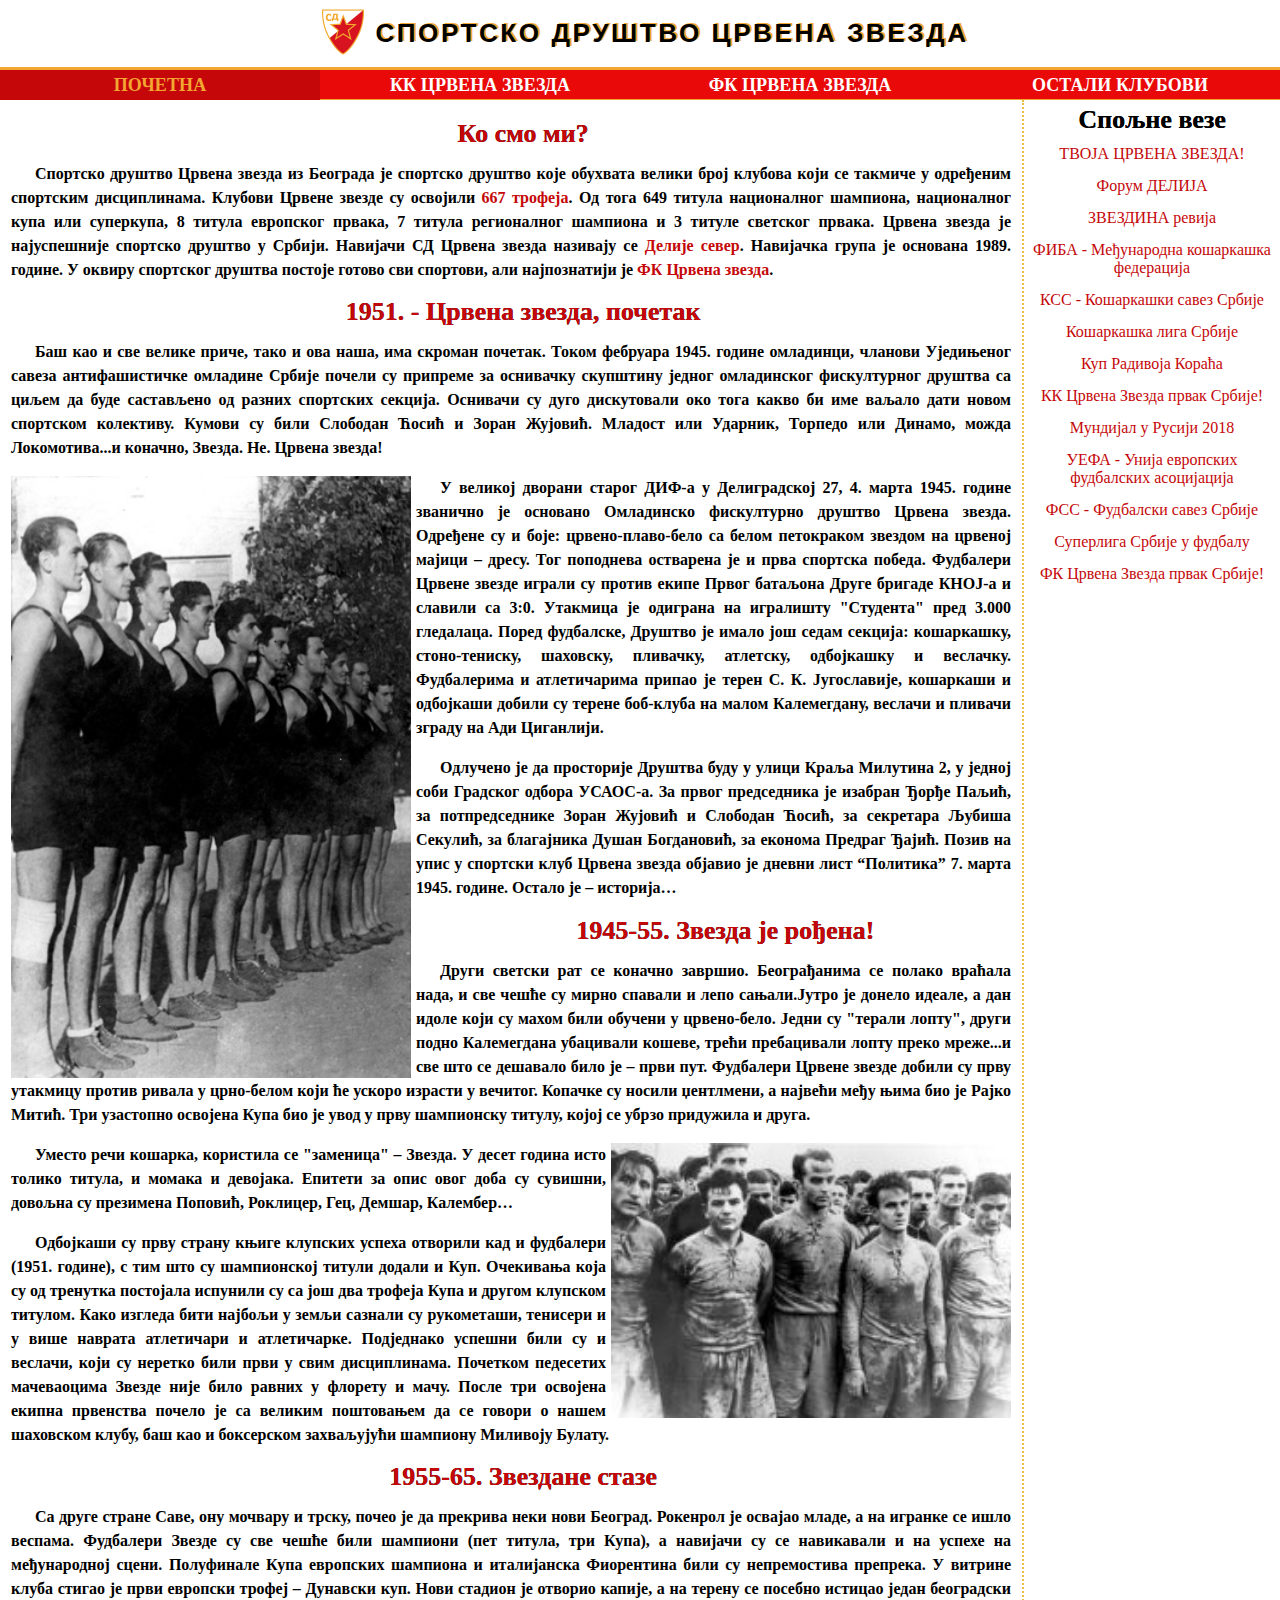
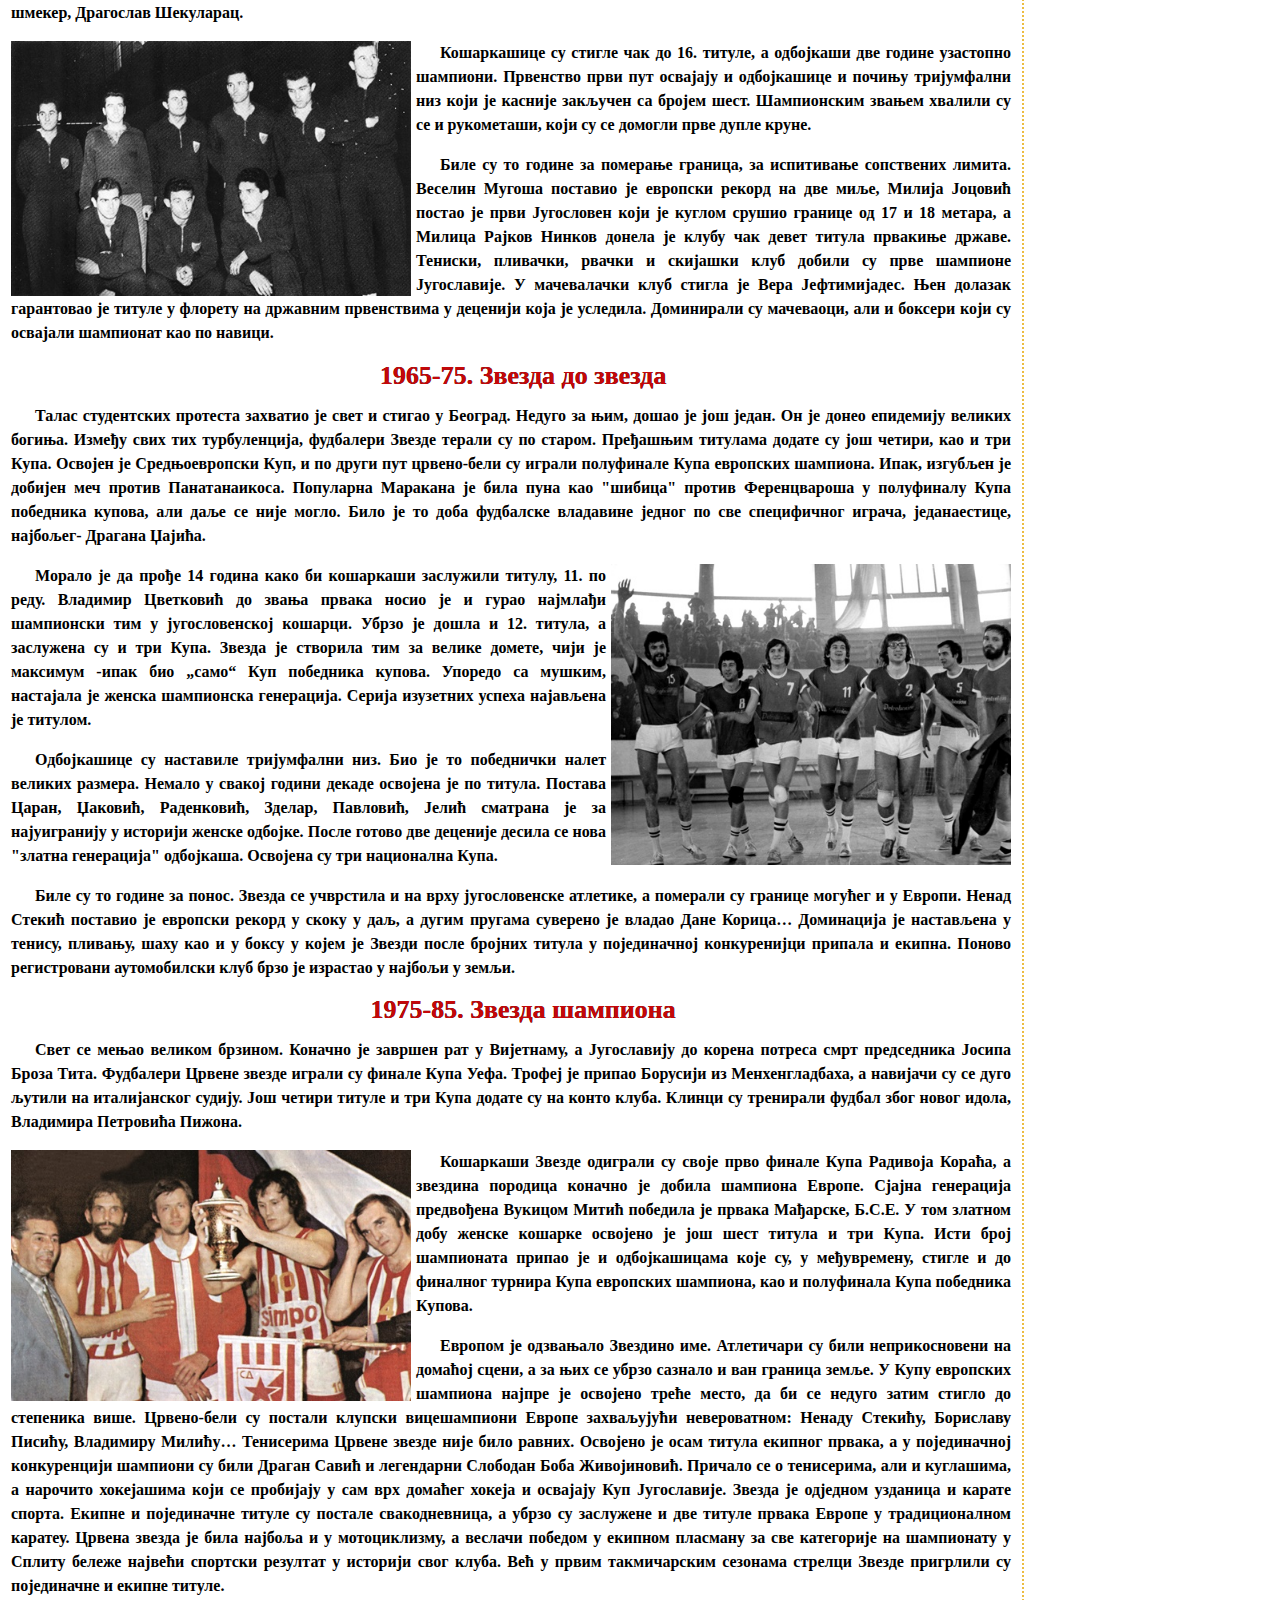
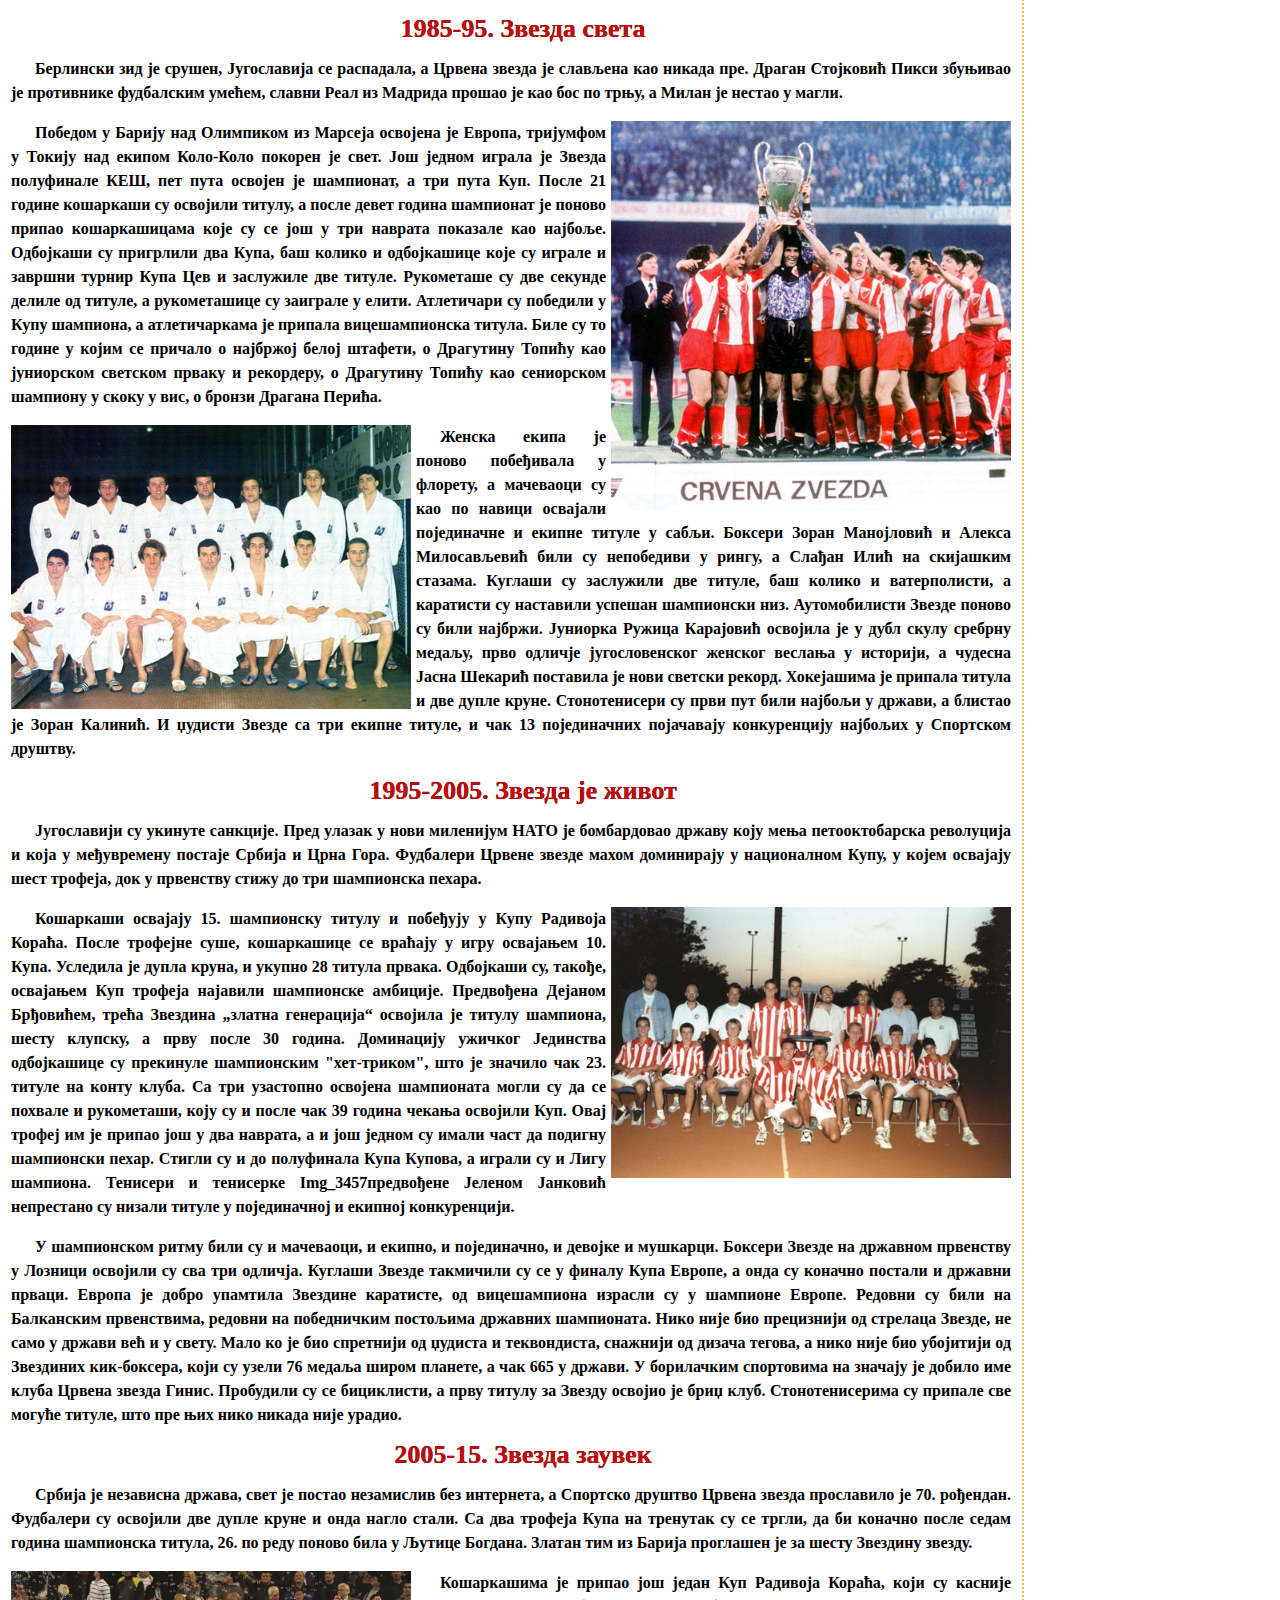
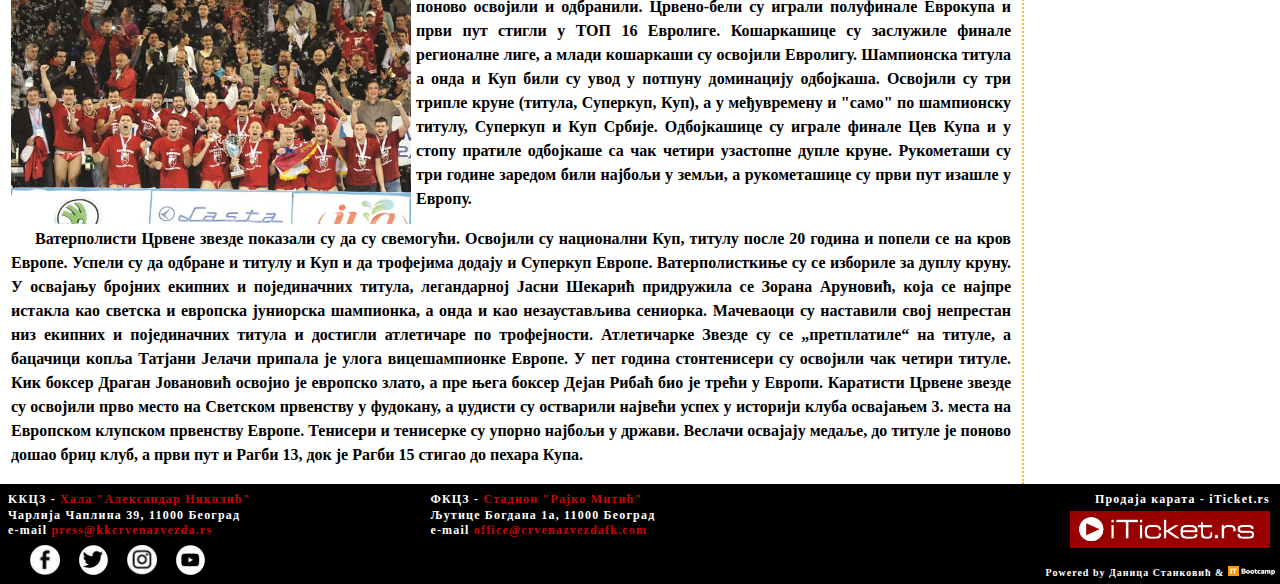
<file: index.html>
<!DOCTYPE html>
<html lang="sr-RS">
  <head>
    <meta charset="UTF-8">
    <meta name="viewport" content="width=device-width, initial-scale=1.0">
    <title>СД ЦРВЕНА ЗВЕЗДА</title>
    <link rel="stylesheet" type="text/css" href="css/styles.css">
    <link rel="icon" href="img/logo-sdcz.png">
  </head>
  <body>
  	<header>
      <a href="index.html" class="header-logo"><img src="img/sdcz_header.png" alt="logo - Sportsko društvo Crvena Zvezda" width="50" height="50"></a>
      <p>СПОРТСКО ДРУШТВО ЦРВЕНА ЗВЕЗДА</p>
  	</header>
    <nav>
      <ul class="navbar">
        <li><a href="index.html" style="background-color: #c50709; color: #F3A732; font-size: 18px; height: 33px; box-sizing: border-box;">ПОЧЕТНА</a></li>
        <li><a href="kkcz.html">КК ЦРВЕНА ЗВЕЗДА</a></li>
        <li><a href="fkcz.html">ФК ЦРВЕНА ЗВЕЗДА</a></li>
        <li class="dropdown"><a href="#" class="dropbtn">ОСТАЛИ КЛУБОВИ</a>
            <ul id="dropdown-content">
              <li><a target="_blank" href="https://sr.wikipedia.org/wiki/ОК_Црвена_звезда">ОДБОЈКА </a></li>
              <li><a target="_blank" href="https://sr.wikipedia.org/wiki/РК_Црвена_звезда">РУКОМЕТ </a></li>
              <li><a target="_blank" href="https://sr.wikipedia.org/wiki/ВК_Црвена_звезда">ВАТЕРПОЛО </a></li>
              <li><a target="_blank" href="https://sr.wikipedia.org/wiki/АК_Црвена_звезда">АТЛЕТИКА </a></li>
              <li><a target="_blank" href="https://sr.wikipedia.org/wiki/ТК_Црвена_звезда">ТЕНИС </a></li>
              <li><a target="_blank" href="https://sr.wikipedia.org/wiki/Веслачки_клуб_Црвена_звезда">ВЕСЛАЊЕ </a></li>
              <li><a target="_blank" href="https://sr.wikipedia.org/wiki/СК_Црвена_звезда">СТРЕЉАШТВО </a></li>
              <li><a target="_blank" href="https://sr.wikipedia.org/wiki/МК_Црвена_звезда">МАЧЕВАЊЕ </a></li>
              <li><a target="_blank" href="https://sr.wikipedia.org/wiki/ШК_Црвена_звезда">ШАХ </a></li>
              <li><a target="_blank" href="https://sr.wikipedia.org/wiki/ЏК_Црвена_звезда">ЏУДО </a></li>
              <li><a target="_blank" href="https://sr.wikipedia.org/wiki/Боксерски_клуб_Црвена_звезда">БОКС </a></li>
              <li><a target="_blank" href="https://sr.wikipedia.org/wiki/СТК_Црвена_звезда">СТОНИ ТЕНИС </a></li>
              <li><a target="_blank" href="https://sr.wikipedia.org/wiki/СКХЛ_Црвена_звезда">ХОКЕЈ НА ЛЕДУ</a></li>
            </ul>
        </li>
      </ul>
    </nav>
    <main>
      <section>
        <article>
          <h1>Ко смо ми?</h1>
          <p>Спортско друштво Црвена звезда из Београда је спортско друштво које обухвата велики број клубова који се такмиче у одређеним спортским дисциплинама. Клубови Црвене звезде су освојили <a class="linkovi" target="_blank" href="http://sd-crvenazvezda.net/istorija/trofeji">667 трофејa</a>. Од тога 649 титула националног шампиона, националног купа или суперкупа, 8 титула европског првака, 7 титула регионалног шампиона и 3 титуле светског првака. Црвена звезда је најуспешније спортско друштво у Србији. Навијачи СД Црвена звезда називају се <a class="linkovi" target="_blank" href="https://sr.wikipedia.org/wiki/Делије_север">Делије север</a>. Навијачка група је основана 1989. године. У оквиру спортског друштва постоје готово сви спортови, али најпознатији је <a class="linkovi" target="_blank" href="fkcz.html">ФК Црвена звезда</a>.</p>
        </article>
        <article>
          <h2>1951. - Црвена звезда, почетак</h2>
          <p>Баш као и све велике приче, тако и ова наша, има скроман почетак. Током фебруара 1945. године омладинци, чланови Уједињеног савеза антифашистичке омладине Србије почели су припреме за оснивачку скупштину једног омладинског фискултурног друштва са циљем да буде састављено од разних спортских секција. Оснивачи су дуго дискутовали око тога какво би име ваљало дати новом спортском колективу. Кумови су били Слободан Ћосић и Зоран Жујовић. Младост или Ударник, Торпедо или Динамо, можда Локомотива...и коначно, Звезда. Не. Црвена звезда!</p>
          <a target="_blank" href="img/istorijat/kosarkasi-1946-timska.jpg" class="slike-opacity"><img class="istorijat-slike-levo" src="img/istorijat/kosarkasi-1946-timska.jpg" alt="kosarkasi CZ 1946 timska fotografija" height="350"></a>
          <p>У великој дворани старог ДИФ-а у Делиградској 27, 4. марта 1945. године званично је основано Омладинско фискултурно друштво Црвена звезда. Одређене су и боје: црвено-плаво-бело са белом петокраком звездом на црвеној мајици – дресу. Тог поподнева остварена је и прва спортска победа. Фудбалери Црвене звезде играли су против екипе Првог батаљона Друге бригаде КНОЈ-а и славили са 3:0. Утакмица је одиграна на игралишту "Студента" пред 3.000 гледалаца. Поред фудбалске, Друштво је имало још седам секција: кошаркашку, стоно-тениску, шаховску, пливачку, атлетску, одбојкашку и веслачку. Фудбалерима и атлетичарима припао је терен С. К. Југославије, кошаркаши и одбојкаши добили су терене боб-клуба на малом Калемегдану, веслачи и пливачи зграду на Ади Циганлији.</p>
          <p>Одлучено је да просторије Друштва буду у улици Краља Милутина 2, у једној соби Градског одбора УСАОС-а. За првог председника је изабран Ђорђе Паљић, за потпредседнике Зоран Жујовић и Слободан Ћосић, за секретара Љубиша Секулић, за благајника Душан Богдановић, за економа Предраг Ђајић. Позив на упис у спортски клуб Црвена звезда објавио је дневни лист “Политика” 7. марта 1945. године. Остало је – историја…</p>
        </article>
        <article>
          <h2>1945-55. Звезда је рођена!</h2>
          <p>Други светски рат се коначно завршио. Београђанима се полако враћала нада, и све чешће су мирно спавали и лепо сањали.Јутро је донело идеале, а дан идоле који су махом били обучени у црвено-бело. Једни су "терали лопту", други подно Калемегдана убацивали кошеве, трећи пребацивали лопту преко мреже...и све што се дешавало било је – први пут. Фудбалери Црвене звезде добили су прву утакмицу против ривала у црно-белом који ће ускоро израсти у вечитог. Копачке су носили џентлмени, а највећи међу њима био је Рајко Митић. Три узастопно освојена Купа био је увод у прву шампионску титулу, којој се убрзо придужила и друга.</p>
          <a target="_blank" href="img/istorijat/I-kup-1948.jpg" class="slike-opacity"><img class="istorijat-slike-desno" alt="1948 - prvi kup CZ" src="img/istorijat/I-kup-1948.jpg" height="218"></a>
          <p>Уместо речи кошарка, користила се "заменица" – Звезда. У десет година исто толико титула, и момака и девојака. Епитети за опис овог доба су сувишни, довољна су презимена Поповић, Роклицер, Гец, Демшар, Калембер…</p>
          <p>Одбојкаши су прву страну књиге клупских успеха отворили кад и фудбалери (1951. године), с тим што су шампионској титули додали и Куп. Очекивања која су од тренутка постојала испунили су са још два трофеја Купа и другом клупском титулом. Како изгледа бити најбољи у земљи сазнали су рукометаши, тенисери и у више наврата атлетичари и атлетичарке. Подједнако успешни били су и веслачи, који су неретко били први у свим дисциплинама. Почетком педесетих мачеваоцима Звезде није било равних у флорету и мачу. После три освојена екипна првенства почело је са великим поштовањем да се говори о нашем шаховском клубу, баш као и боксерском захваљујући шампиону Миливоју Булату.</p>
        </article>
        <article>
          <h2>1955-65. Звездане стазе</h2>
          <p>Са друге стране Саве, ону мочвару и трску, почео је да прекрива неки нови Београд. Рокенрол је освајао младе, а на игранке се ишло веспама. Фудбалери Звезде су све чешће били шампиони (пет титула, три Купа), а навијачи су се навикавали и на успехе на међународној сцени. Полуфинале Купа европских шампиона и италијанска Фиорентина били су непремостива препрека. У витрине клуба стигао је први европски трофеј – Дунавски куп. Нови стадион је отворио капије, а на терену се посебно истицао један београдски шмекер, Драгослав Шекуларац.</p>
          <a target="_blank" href="img/istorijat/Rukometasi-dupla-kruna-1956.jpg" class="slike-opacity"><img class="istorijat-slike-levo" src="img/istorijat/Rukometasi-dupla-kruna-1956.jpg" alt="Rukometasi dupla kruna 1956 Crvena Zvezda" height="212"></a>
          <p>Кошаркашице су стигле чак до 16. титуле, а одбојкаши две године узастопно шампиони. Првенство први пут освајају и одбојкашице и почињу тријумфални низ који је касније закључен са бројем шест. Шампионским звањем хвалили су се и рукометаши, који су се домогли прве дупле круне.</p>
          <p>Биле су то године за померање граница, за испитивање сопствених лимита. Веселин Мугоша поставио је европски рекорд на две миље, Милија Јоцовић постао је први Југословен који је куглом срушио границе од 17 и 18 метара, а Милица Рајков Нинков донела је клубу чак девет титула првакиње државе. Тениски, пливачки, рвачки и скијашки клуб добили су прве шампионе Југославије. У мачевалачки клуб стигла је Вера Јефтимијадес. Њен долазак гарантовао је титуле у флорету на државним првенствима у деценији која је уследила. Доминирали су мачеваоци, али и боксери који су освајали шампионат као по навици.</p>
        </article>
        <article> 
          <h2>1965-75. Звезда до звезда</h2>
          <p>Талас студентских протеста захватио је свет и стигао у Београд. Недуго за њим, дошао је још један. Он је донео епидемију великих богиња. Између свих тих турбуленција, фудбалери Звезде терали су по старом. Пређашњим титулама додате су још четири, као и три Купа. Освојен је Средњоевропски Куп, и по други пут црвено-бели су играли полуфинале Купа европских шампиона. Ипак, изгубљен је добијен меч против Панатанаикоса. Популарна Маракана је била пуна као "шибица" против Ференцвароша у полуфиналу Купа победника купова, али даље се није могло. Било је то доба фудбалске владавине једног по све специфичног играча, једанаестице, најбољег- Драгана Џајића.</p>
          <a target="_blank" href="img/istorijat/Odbojkasi-1973.jpg" class="slike-opacity"><img class="istorijat-slike-desno" alt="Odbojkasi 1973 Crvena Zvezda" src="img/istorijat/Odbojkasi-1973.jpg" height="250"></a>
          <p>Морало је да прође 14 година како би кошаркаши заслужили титулу, 11. по реду. Владимир Цветковић до звања првака носио је и гурао најмлађи шампионски тим у југословенској кошарци. Убрзо је дошла и 12. титула, а заслужена су и три Купа. Звезда је створила тим за велике домете, чији је максимум -ипак био „само“ Куп победника купова. Упоредо са мушким, настајала је женска шампионска генерација. Серија изузетних успеха најављена је титулом.</p>
          <p>Одбојкашице су наставиле тријумфални низ. Био је то победнички налет великих размера. Немало у свакој години декаде освојена је по титула. Постава Царан, Џаковић, Раденковић, Зделар, Павловић, Јелић сматрана је за најуигранију у историји женске одбојке. После готово две деценије десила се нова "златна генерација" одбојкаша. Освојена су три национална Купа.</p>
          <p>Биле су то године за понос. Звезда се учврстила и на врху југословенске атлетике, а померали су границе могућег и у Европи. Ненад Стекић поставио је европски рекорд у скоку у даљ, а дугим пругама суверено је владао Дане Корица… Доминација је настављена у тенису, пливању, шаху као и у боксу у којем је Звезди после бројних титула у појединачној конкуренијци припала и екипна. Поново регистровани аутомобилски клуб брзо је израстао у најбољи у земљи.</p>
        </article>
        <article> 
          <h2>1975-85. Звезда шампиона</h2>
          <p>Свет се мењао великом брзином. Коначно је завршен рат у Вијетнаму, а Југославију до корена потреса смрт председника Јосипа Броза Тита. Фудбалери Црвене звезде играли су финале Купа Уефа. Трофеј је припао Борусији из Менхенгладбаха, а навијачи су се дуго љутили на италијанског судију. Још четири титуле и три Купа додате су на конто клуба. Клинци су тренирали фудбал због новог идола, Владимира Петровића Пижона.</p>
          <a target="_blank" href="img/istorijat/evropski-kup-kupova.jpg" class="slike-opacity"><img class="istorijat-slike-levo" src="img/istorijat/evropski-kup-kupova.jpg" alt="evropski kup kupova" height="232"></a>
          <p>Кошаркаши Звезде одиграли су своје прво финале Купа Радивоја Кораћа, а звездина породица коначно је добила шампиона Европе. Сјајна генерација предвођена Вукицом Митић победила је првака Мађарске, Б.С.Е. У том златном добу женске кошарке освојено је још шест титула и три Купа. Исти број шампионата припао је и одбојкашицама које су, у међувремену, стигле и до финалног турнира Купа европских шампиона, као и полуфинала Купа победника Купова.</p>
          <p>Европом је одзвањало Звездино име. Атлетичари су били неприкосновени на домаћој сцени, а за њих се убрзо сазнало и ван граница земље. У Купу европских шампиона најпре је освојено треће место, да би се недуго затим стигло до степеника више. Црвено-бели су постали клупски вицешампиони Европе захваљујући невероватном: Ненаду Стекићу, Бориславу Писићу, Владимиру Милићу… Тенисерима Црвене звезде није било равних. Освојено је осам титула екипног првака, а у појединачној конкуренцији шампиони су били Драган Савић и легендарни Слободан Боба Живојиновић. Причало се о тенисерима, али и куглашима, а нарочито хокејашима који се пробијају у сам врх домаћег хокеја и освајају Куп Југославије. Звезда је одједном узданица и карате спорта. Екипне и појединачне титуле су постале свакодневница, а убрзо су заслужене и две титуле првака Европе у традиционалном каратеу. Црвена звезда је била најбоља и у мотоциклизму, а веслачи победом у екипном пласману за све категорије на шампионату у Сплиту бележе највећи спортски резултат у историји свог клуба. Већ у првим такмичарским сезонама стрелци Звезде пригрлили су појединачне и екипне титуле.</p>
        </article>
        <article> 
          <h2>1985-95. Звезда света</h2>
          <p>Берлински зид је срушен, Југославија се распадала, а Црвена звезда је слављена као никада пре. Драган Стојковић Пикси збуњивао је противнике фудбалским умећем, славни Реал из Мадрида прошао је као бос по трњу, а Милан је нестао у магли.</p>
          <a target="_blank" href="img/istorijat/Sampioni-Evrope-91.jpg" class="slike-opacity"><img class="istorijat-slike-desno" alt="FK Crvena Zvezda sampion Evrope" src="img/istorijat/Sampioni-Evrope-91.jpg" height="310"></a>
          <p>Победом у Барију над Олимпиком из Марсеја освојена је Европа, тријумфом у Токију над екипом Коло-Коло покорен је свет. Још једном играла је Звезда полуфинале КЕШ, пет пута освојен је шампионат, а три пута Куп. После 21 године кошаркаши су освојили титулу, а после девет година шампионат је поново припао кошаркашицама које су се још у три наврата показале као најбоље. Одбојкаши су пригрлили два Купа, баш колико и одбојкашице које су играле и завршни турнир Купа Цев и заслужиле две титуле. Рукометаше су две секунде делиле од титуле, а рукометашице су заиграле у елити. Атлетичари су победили у Купу шампиона, а атлетичаркама је припала вицешампионска титула. Биле су то године у којим се причало о најбржој белој штафети, о Драгутину Топићу као јуниорском светском прваку и рекордеру, о Драгутину Топићу као сениорском шампиону у скоку у вис, о бронзи Драгана Перића.</p>
          <a target="_blank" href="img/istorijat/Sampioni-1991-92.jpg" class="slike-opacity"><img class="istorijat-slike-levo" alt="sampion Evrope vaterpolo klub Crvena Zvezda" src="img/istorijat/Sampioni-1991-92.jpg" height="202"></a>
          <p>Женска екипа је поново побеђивала у флорету, а мачеваоци су као по навици освајали појединачне и екипне титуле у сабљи. Боксери Зоран Манојловић и Алекса Милосављевић били су непобедиви у рингу, а Слађан Илић на скијашким стазама. Куглаши су заслужили две титуле, баш колико и ватерполисти, а каратисти су наставили успешан шампионски низ. Аутомобилисти Звезде поново су били најбржи. Јуниорка Ружица Карајовић освојила је у дубл скулу сребрну медаљу, прво одличје југословенског женског веслања у историји, а чудесна Јасна Шекарић поставила је нови светски рекорд. Хокејашима је припала титула и две дупле круне. Стонотенисери су први пут били најбољи у држави, а блистао је Зоран Калинић. И џудисти Звезде са три екипне титуле, и чак 13 појединачних појачавају конкуренцију најбољих у Спортском друштву.</p>
        </article>
        <article> 
          <h2>1995-2005. Звезда је живот</h2>
          <p>Југославији су укинуте санкције. Пред улазак у нови миленијум НАТО је бомбардовао државу коју мења петооктобарска револуција и која у међувремену постаје Србија и Црна Гора. Фудбалери Црвене звезде махом доминирају у националном Купу, у којем освајају шест трофеја, док у првенству стижу до три шампионска пехара.</p>
          <a target="_blank" href="img/istorijat/sen-2002.jpg" class="slike-opacity"><img class="istorijat-slike-desno" alt="tim 2002 Crvena Zvezda" src="img/istorijat/sen-2002.jpg" height="280"></a>
          <p>Кошаркаши освајају 15. шампионску титулу и побеђују у Купу Радивоја Кораћа. После трофејне суше, кошаркашице се враћају у игру освајањем 10. Купа. Уследила је дупла круна, и укупно 28 титула првака. Одбојкаши су, такође, освајањем Куп трофеја најавили шампионске амбиције. Предвођена Дејаном Брђовићем, трећа Звездина „златна генерација“ освојила је титулу шампиона, шесту клупску, а прву после 30 година. Доминацију ужичког Јединства одбојкашице су прекинуле шампионским "хет-триком", што је значило чак 23. титуле на конту клуба. Са три узастопно освојена шампионата могли су да се похвале и рукометаши, коју су и после чак 39 година чекања освојили Куп. Овај трофеј им је припао још у два наврата, а и још једном су имали част да подигну шампионски пехар. Стигли су и до полуфинала Купа Купова, а играли су и Лигу шампиона. Тенисери и тенисерке Img_3457предвођене Јеленом Јанковић непрестано су низали титуле у појединачној и екипној конкуренцији.</p>
          <p>У шампионском ритму били су и мачеваоци, и екипно, и појединачно, и девојке и мушкарци. Боксери Звезде на државном првенству у Лозници освојили су сва три одличја. Куглаши Звезде такмичили су се у финалу Купа Европе, а онда су коначно постали и државни прваци. Европа је добро упамтила Звездине каратисте, од вицешампиона израсли су у шампионе Европе. Редовни су били на Балканским првенствима, редовни на победничким постољима државних шампионата. Нико није био прецизнији од стрелаца Звезде, не само у држави већ и у свету. Мало ко је био спретнији од џудиста и теквондиста, снажнији од дизача тегова, а нико није био убојитији од Звездиних кик-боксера, који су узели 76 медаља широм планете, а чак 665 у држави. У борилачким спортовима на значају је добило име клуба Црвена звезда Гинис. Пробудили су се бициклисти, а прву титулу за Звезду освојио је бриџ клуб. Стонотенисерима су припале све могуће титуле, што пре њих нико никада није урадио.</p>
          <h2>2005-15. Звезда заувек</h2>
          <p>Србија је независна држава, свет је постао незамислив без интернета, а Спортско друштво Црвена звезда прославило је 70. рођендан. Фудбалери су освојили две дупле круне и онда нагло стали. Са два трофеја Купа на тренутак су се тргли, да би коначно после седам година шампионска титула, 26. по реду поново била у Љутице Богдана. Златан тим из Барија проглашен је за шесту Звездину звезду.</p>
          <a target="_blank" href="img/istorijat/Sampioni-Evrope-2013.jpg" class="slike-opacity"><img class="istorijat-slike-levo" alt="sampion Evrope 2013 vaterpolo klub Crvena Zvezda" src="img/istorijat/Sampioni-Evrope-2013.jpg" height="252"></a>
          <p>Кошаркашима је припао још један Куп Радивоја Кораћа, који су касније поново освојили и одбранили. Црвено-бели су играли полуфинале Еврокупа и први пут стигли у ТОП 16 Евролиге. Кошаркашице су заслужиле финале регионалне лиге, а млади кошаркаши су освојили Евролигу. Шампионска титула а онда и Куп били су увод у потпуну доминацију одбојкаша. Освојили су три трипле круне (титула, Суперкуп, Куп), а у међувремену и "само" по шампионску титулу, Суперкуп и Куп Србије. Одбојкашице су играле финале Цев Купа и у стопу пратиле одбојкаше са чак четири узастопне дупле круне. Рукометаши су три године заредом били најбољи у земљи, а рукометашице су први пут изашле у Европу.</p>
          <p>Ватерполисти Црвене звезде показали су да су свемогући. Освојили су национални Куп, титулу после 20 година и попели се на кров Европе. Успели су да одбране и титулу и Куп и да трофејима додају и Суперкуп Европе. Ватерполисткиње су се избориле за дуплу круну. У освајању бројних екипних и појединачних титула, легандарној Јасни Шекарић придружила се Зорана Аруновић, која се најпре истакла као светска и европска јуниорска шампионка, а онда и као незаустављива сениорка. Мачеваоци су наставили свој непрестан низ екипних и појединачних титула и достигли атлетичаре по трофејности. Атлетичарке Звезде су се „претплатиле“ на титуле, а бацачици копља Татјани Јелачи припала је улога вицешампионке Европе. У пет година стонтенисери су освојили чак четири титуле. Кик боксер Драган Јовановић освојио је европско злато, а пре њега боксер Дејан Рибаћ био је трећи у Европи. Каратисти Црвене звезде су освојили прво место на Светском првенству у фудокану, а џудисти су остварили највећи успех у историји клуба освајањем 3. места на Европском клупском првенству Европе. Тенисери и тенисерке су упорно најбољи у држави. Веслачи освајају медаље, до титуле је поново дошао бриџ клуб, а први пут и Рагби 13, док је Рагби 15 стигао до пехара Купа.</p>
        </article>
      </section>
      <aside>
        <h2>Спољне везе</h2>
        <ul>
          <li><a target="_blank" class="linkovi" href="http://www.mojacrvenazvezda.net">ТВОЈА ЦРВЕНА ЗВЕЗДА!</a></li>
          <li><a target="_blank" class="linkovi" href="http://www.delije.net/forum/">Форум ДЕЛИЈА</a></li>
          <li><a target="_blank" class="linkovi" href="http://sd-crvenazvezda.net/zvezdina-revija/">ЗВЕЗДИНА ревија</a></li>
          <li><a target="_blank" class="linkovi" href="https://www.fiba.basketball/">ФИБА - Међународна кошаркашка федерација</a></li>
          <li><a target="_blank" class="linkovi" href="http://www.kss.rs">КСС - Кошаркашки савез Србије</a></li>
          <li><a target="_blank" class="linkovi" href="http://www.kls.rs">Кошаркашка лига Србије</a></li>
          <li><a target="_blank" class="linkovi" href="http://www.kss.rs/category/kup-radivoja-koraca/">Куп Радивоја Кораћа</a></li>
          <li><a target="_blank" class="linkovi" href="http://www.politika.rs/scc/clanak/405373/Sport/Kosarka/Kosarkasi-Zvezde-cetvrti-put-uzastopno-sampion-Srbije">КК Црвена Звезда првак Србије!</a></li>
          <li><a target="_blank" class="linkovi" href="https://www.fifa.com/worldcup/">Мундијал у Русији 2018</a></li>
          <li><a target="_blank" class="linkovi" href="https://www.uefa.com/">УЕФА - Унија европских фудбалских асоцијација</a></li>
          <li><a target="_blank" class="linkovi" href="http://www.fss.rs/index.php?id=41">ФСС - Фудбалски савез Србије</a></li>
          <li><a target="_blank" class="linkovi" href="http://www.superliga.rs/">Суперлига Србије у фудбалу</a></li>
          <li><a target="_blank" class="linkovi" href="http://www.politika.rs/scc/clanak/404050/Фудбал/Фудбалери-Звезде-завршили-сезону-победом-против-Вождовца">ФК Црвена Звезда првак Србије!</a></li>
        </ul>
      </aside>         
    </main>
    <footer>
      <p id="footer-kkcz">KКЦЗ - <a target="_blank" href="http://www.tasmajdan.rs/hala-aleksandar-nikolic" class="linkovi">Хала "Александар Николић"</a><br>Чарлија Чаплина 39, 11000 Београд<br>e-mail <a class="linkovi" target="_blank" href="mailto:press@kkcrvenazvezda.rs">press@kkcrvenazvezda.rs</a></p>
      <p id="footer-fkcz">ФКЦЗ - <a target="_blank" href="http://www.crvenazvezdafk.com/scc/stadion" class="linkovi">Стадион "Рајко Митић"</a><br>Љутице Богдана 1а, 11000 Београд<br>e-mail <a class="linkovi" target="_blank" href="mailto:office@crvenazvezdafk.com">office@crvenazvezdafk.com</a></p>
      <p id="footer-iticket">Продаја карата - iTicket.rs<br><a target="_blank" href="https://www.iticket.rs"><img src="img/logo-iticket.png" alt="Logo iTicket.rs" width="200" class="footerlogo"></a>
      </p>
      <span>Powered by Даница Станковић & <a target="_blank" href="http://itbootcamp.rs"><img src="img/logo_itbootcamp.png" alt="logo itbootcamp.rs" height="10" class="footerlogo"></a></span>
      <div class="social-networks">
        <a target="_blank" href="https://www.facebook.com/Званична-презентација-СД-Црвена-звезда-181709031866227/" class="slike-opacity"><img src="img/logo_fb.png" alt="logo-facebook" height="30"></a>
        <a target="_blank" href="https://twitter.com/sdcrvenazvezda" class="slike-opacity"><img src="img/logo_tw.png" alt="logo-twitter" height="30"></a>
        <a target="_blank" href="https://www.instagram.com/crvenazvezdasd/" class="slike-opacity"><img src="img/logo_in.png" alt="logo-instagram" height="30"></a>
        <a target="_blank" href="https://www.youtube.com/user/sdzvezda" class="slike-opacity"><img src="img/logo_yt.png" alt="logo-youtube" height="30"></a>
      </div>
    </footer>
  </body>
</html>
</file>
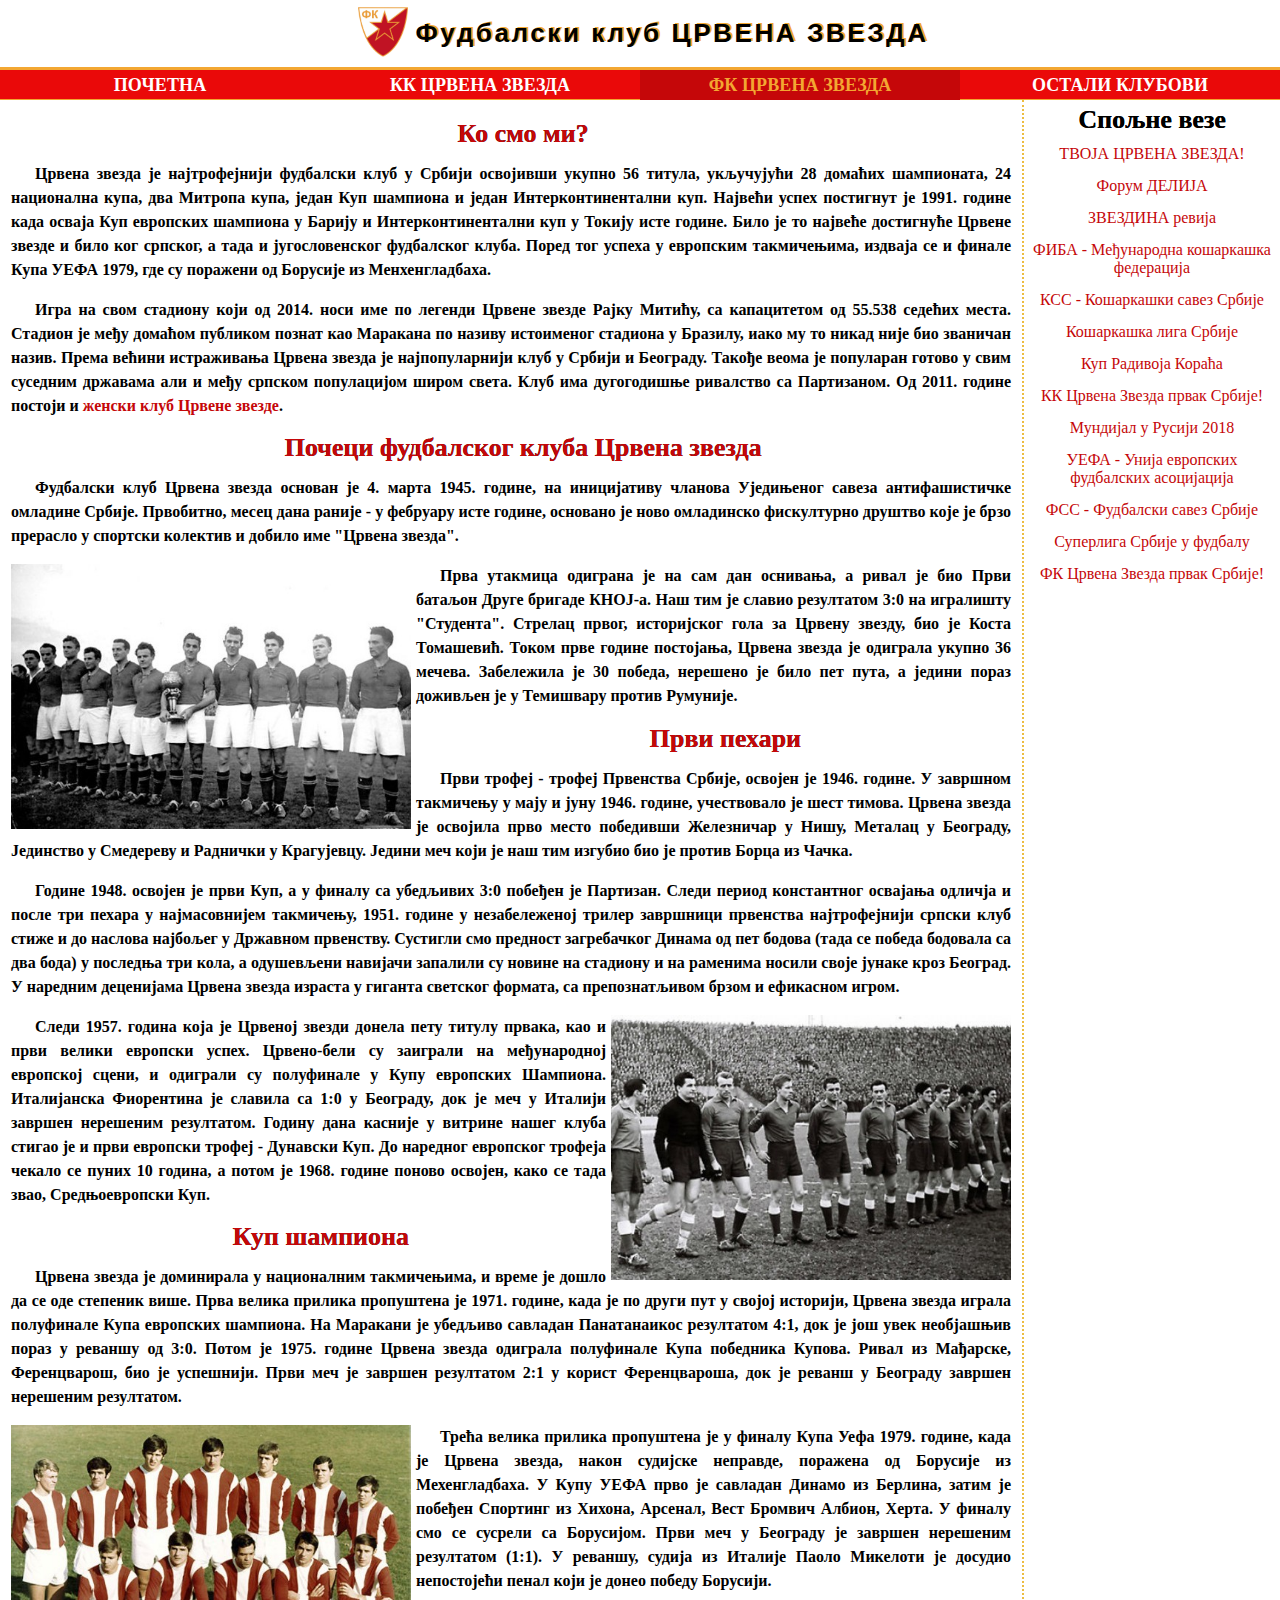
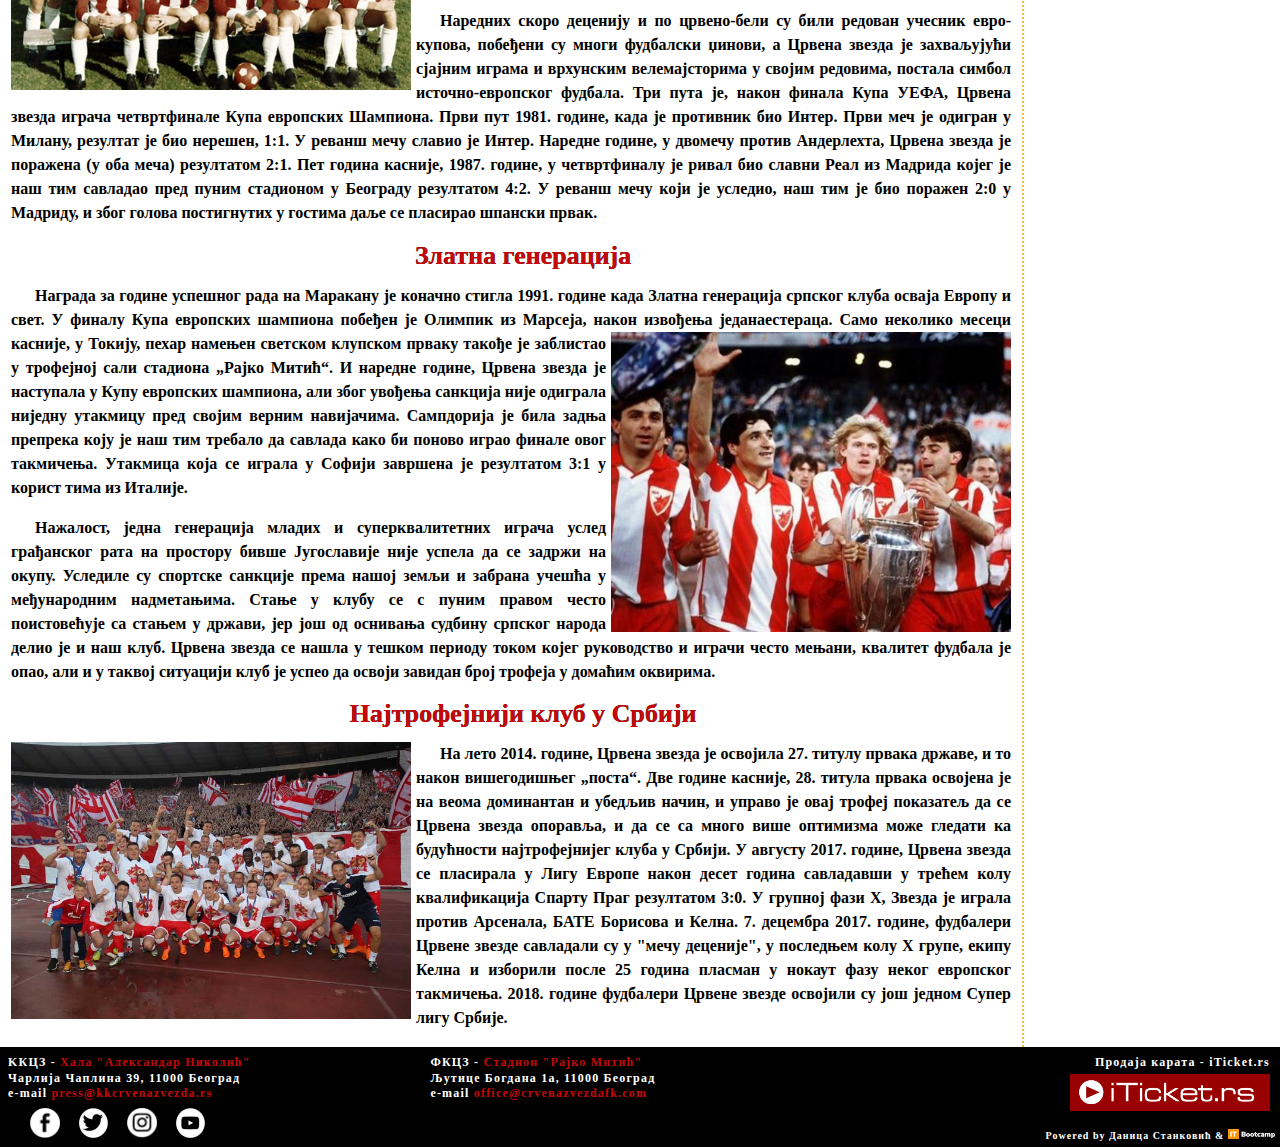
<file: fkcz.html>
<!DOCTYPE html>
<html lang="sr-RS">
  <head>
    <meta charset="UTF-8">
    <meta name="viewport" content="width=device-width, initial-scale=1.0">
    <title>ФК ЦРВЕНА ЗВЕЗДА</title>
    <link rel="stylesheet" type="text/css" href="css/styles.css">
    <link rel="icon" href="img/fkcz.png">
  </head>
  <body>
    <header>
      <a href="fkcz.html" class="header-logo"><img src="img/fkcz.png" alt="logo - Fudbalski klub Crvena Zvezda" width="50" height="50"></a>
      <p>Фудбалски клуб ЦРВЕНА ЗВЕЗДА</p>
    </header>
    <nav>
      <ul class="navbar">
        <li><a href="index.html">ПОЧЕТНА</a></li>
        <li><a href="kkcz.html">КК ЦРВЕНА ЗВЕЗДА</a></li>
        <li><a href="fkcz.html" style="background-color: #c50709; color: #F3A732; font-size: 18px; height: 33px; box-sizing: border-box;">ФК ЦРВЕНА ЗВЕЗДА</a></li>
        <li class="dropdown"><a href="#" class="dropbtn">ОСТАЛИ КЛУБОВИ</a>
          <ul id="dropdown-content">
            <li><a target="_blank" href="https://sr.wikipedia.org/wiki/ОК_Црвена_звезда">ОДБОЈКА </a></li>
            <li><a target="_blank" href="https://sr.wikipedia.org/wiki/РК_Црвена_звезда">РУКОМЕТ </a></li>
            <li><a target="_blank" href="https://sr.wikipedia.org/wiki/ВК_Црвена_звезда">ВАТЕРПОЛО </a></li>
            <li><a target="_blank" href="https://sr.wikipedia.org/wiki/АК_Црвена_звезда">АТЛЕТИКА </a></li>
            <li><a target="_blank" href="https://sr.wikipedia.org/wiki/ТК_Црвена_звезда">ТЕНИС </a></li>
            <li><a target="_blank" href="https://sr.wikipedia.org/wiki/Веслачки_клуб_Црвена_звезда">ВЕСЛАЊЕ </a></li>
            <li><a target="_blank" href="https://sr.wikipedia.org/wiki/СК_Црвена_звезда">СТРЕЉАШТВО </a></li>
            <li><a target="_blank" href="https://sr.wikipedia.org/wiki/МК_Црвена_звезда">МАЧЕВАЊЕ </a></li>
            <li><a target="_blank" href="https://sr.wikipedia.org/wiki/ШК_Црвена_звезда">ШАХ </a></li>
            <li><a target="_blank" href="https://sr.wikipedia.org/wiki/ЏК_Црвена_звезда">ЏУДО </a></li>
            <li><a target="_blank" href="https://sr.wikipedia.org/wiki/Боксерски_клуб_Црвена_звезда">БОКС </a></li>
            <li><a target="_blank" href="https://sr.wikipedia.org/wiki/СТК_Црвена_звезда">СТОНИ ТЕНИС </a></li>
            <li><a target="_blank" href="https://sr.wikipedia.org/wiki/СКХЛ_Црвена_звезда">ХОКЕЈ НА ЛЕДУ</a></li>
          </ul>
        </li>
      </ul>
    </nav>
    <main>
      <section>
        <article>
          <h1>Ко смо ми?</h1>
          <p>Црвена звезда је најтрофејнији фудбалски клуб у Србији освојивши укупно 56 титула, укључујући 28 домаћих шампионата, 24 национална купа, два Митропа купа, један Куп шампиона и један Интерконтинентални куп. Највећи успех постигнут је 1991. године када осваја Куп европских шампиона у Барију и Интерконтинентални куп у Токију исте године. Било је то највеће достигнуће Црвене звезде и било ког српског, а тада и југословенског фудбалског клуба. Поред тог успеха у европским такмичењима, издваја се и финале Купа УЕФА 1979, где су поражени од Борусије из Менхенгладбаха.</p>
          <p>Игра на свом стадиону који од 2014. носи име по легенди Црвене звезде Рајку Митићу, са капацитетом од 55.538 седећих места. Стадион је међу домаћом публиком познат као Маракана по називу истоименог стадиона у Бразилу, иако му то никад није био званичан назив. Према већини истраживања Црвена звезда је најпопуларнији клуб у Србији и Београду. Такође веома је популаран готово у свим суседним државама али и међу српском популацијом широм света. Клуб има дугогодишње ривалство са Партизаном. Од 2011. године постоји и <a class="linkovi" target="_blank" href="http://www.zfkcrvenazvezda.com">женски клуб Црвене звезде</a>.</p>
        </article>
        <article>
          <h2>Почеци фудбалског клуба Црвена звезда</h2>
          <p>Фудбалски клуб Црвена звезда основан је 4. марта 1945. године, на иницијативу чланова Уједињеног савеза антифашистичке омладине Србије. Првобитно, месец дана раније - у фебруару исте године, основано је ново омладинско фискултурно друштво које је брзо прерасло у спортски колектив и добило име "Црвена звезда".</p>
          <a target="_blank" href="img/fkcz/osvajaci-kupa-1949-fk-crvena-zvezda.jpg" class="slike-opacity"><img class="istorijat-slike-levo" src="img/fkcz/osvajaci-kupa-1949-fk-crvena-zvezda.jpg" alt="fk CZ osvajac kupa 1949" height="170"></a>
          <p>Прва утакмица одиграна је на сам дан оснивања, а ривал је био Први батаљон Друге бригаде КНОЈ-а. Наш тим је славио резултатом 3:0 на игралишту "Студента". Стрелац првог, историјског гола за Црвену звезду, био је Коста Томашевић. Током прве године постојања, Црвена звезда је одиграла укупно 36 мечева. Забележила је 30 победа, нерешено је било пет пута, а једини пораз доживљен је у Темишвару против Румуније.</p>
        </article>
        <article>
          <h2>Први пехари</h2>
          <p>Први трофеј - трофеј Првенства Србије, освојен је 1946. године. У завршном такмичењу у мају и јуну 1946. године, учествовало је шест тимова. Црвена звезда је освојила прво место победивши Железничар у Нишу, Металац у Београду, Јединство у Смедереву и Раднички у Крагујевцу. Једини меч који је наш тим изгубио био је  против Борца из Чачка.</p>
          <p>Године 1948. освојен је први Куп, а у финалу са убедљивих 3:0 побеђен је Партизан. Следи период константног освајања одличја и после три пехара у најмасовнијем такмичењу, 1951. године у незабележеној трилер завршници првенства најтрофејнији српски клуб стиже и до наслова најбољег у Државном првенству. Сустигли смо предност загребачког Динама од пет бодова (тада се победа бодовала са два бода) у последња три кола, а одушевљени навијачи запалили су новине на стадиону и на раменима носили своје јунаке кроз Београд. У наредним деценијама Црвена звезда израста у гиганта светског формата, са препознатљивом брзом и ефикасном игром.</p>
          <a target="_blank" href="img/fkcz/osvajaci-kupa-1958-fk-crvena-zvezda.jpg" class="slike-opacity"><img class="istorijat-slike-desno" src="img/fkcz/osvajaci-kupa-1958-fk-crvena-zvezda.jpg" alt="fk CZ osvajac kupa 1958" height="220"></a>
          <p>Следи 1957. година која је Црвеној звезди донела пету титулу првака, као и први велики европски успех. Црвено-бели су заиграли на међународној европској сцени, и одиграли су полуфинале у Купу европских Шампиона. Италијанска Фиорентина је славила са 1:0 у Београду, док је меч у Италији завршен нерешеним резултатом. Годину дана касније у витрине нашег клуба стигао је и први европски трофеј - Дунавски Куп. До наредног европског трофеја чекало се пуних 10 година, а потом је 1968. године поново освојен, како се тада звао, Средњоевропски Куп.</p>
        </article>
        <article>
          <h2>Куп шампиона</h2>
          <p>Црвена звезда је доминирала у националним такмичењима, и време је дошло да се оде степеник више. Прва велика прилика пропуштена је 1971. године, када је по други пут у својој историји, Црвена звезда играла полуфинале Купа европских шампиона. На Маракани је убедљиво савладан Панатанаикос резултатом 4:1, док је још увек необјашњив пораз у реваншу од 3:0. Потом је 1975. године Црвена звезда одиграла полуфинале Купа победника Купова. Ривал из Мађарске, Ференцварош, био је успешнији. Први меч је завршен резултатом 2:1 у корист Ференцвароша, док је реванш у Београду завршен нерешеним резултатом.</p>
          <a target="_blank" href="img/fkcz/osvajaci-kupa-1971-fk-crvena-zvezda.jpg" class="slike-opacity"><img class="istorijat-slike-levo" src="img/fkcz/osvajaci-kupa-1971-fk-crvena-zvezda.jpg" alt="fk CZ osvajac kupa 1971" height="220"></a>
          <p>Трећа велика прилика пропуштена је у финалу Купа Уефа 1979. године, када је Црвена звезда, након судијске неправде, поражена од Борусије из Мехенгладбаха. У Купу УЕФА прво је савладан Динамо из Берлина, затим је побеђен Спортинг из Хихона, Арсенал, Вест Бромвич Албион, Херта. У финалу смо се сусрели са Борусијом. Први меч у Београду је завршен нерешеним резултатом (1:1). У реваншу, судија из Италије Паоло Микелоти је досудио непостојећи пенал који је донео победу Борусији.</p>
          <p>Наредних скоро деценију и по црвено-бели су били редован учесник евро-купова, побеђени су многи фудбалски џинови, а Црвена звезда је захваљујући сјајним играма и врхунским велемајсторима у својим редовима, постала симбол источно-европског фудбала. Три пута је, након финала Купа УЕФА, Црвена звезда играча четвртфинале Купа европских Шампиона. Први пут 1981. године, када је противник био Интер. Први меч је одигран у Милану, резултат је био нерешен, 1:1. У реванш мечу славио је Интер. Наредне године, у двомечу против Андерлехта, Црвена звезда је поражена (у оба меча) резултатом 2:1. Пет година касније, 1987. године, у четвртфиналу је ривал био славни Реал из Мадрида којег је наш тим савладао пред пуним стадионом у Београду резултатом 4:2. У реванш мечу који је уследио, наш тим је био поражен 2:0 у Мадриду, и због голова постигнутих у гостима даље се пласирао шпански првак.</p>
        </article>
        <article>
          <h2>Златна генерација</h2>
          <p>Награда за године успешног рада на Маракану је коначно стигла 1991. године када Златна генерација српског клуба осваја Европу и свет. У финалу Купа европских шампиона побеђен је Олимпик из Марсеја, након извођења једанаестераца. <a target="_blank" href="img/fkcz/prvaci-evrope-bari-1991.jpg" class="slike-opacity"><img class="istorijat-slike-desno" src="img/fkcz/prvaci-evrope-bari-1991.jpg" alt="fudbalski klub crvena zvezda osvajac lige evrope bari 1991" height="350"></a>Само неколико месеци касније, у Токију, пехар намењен светском клупском прваку такође је заблистао у трофејној сали стадиона „Рајко Митић“. И наредне године, Црвена звезда је наступала у Купу европских шампиона, али због увођења санкција није одиграла ниједну утакмицу пред својим верним навијачима. Сампдорија је била задња препрека коју је наш тим требало да савлада како би поново играо финале овог такмичења. Утакмица која се играла у Софији завршена је резултатом 3:1 у корист тима из Италије.</p>
          <p>Нажалост, једна генерација младих и суперквалитетних играча услед грађанског рата на простору бивше Југославије није успела да се задржи на окупу. Уследиле су спортске санкције према нашој земљи и забрана учешћа у међународним надметањима. Стање у клубу се с пуним правом често поистовећује са стањем у држави, јер још од оснивања судбину српског народа делио је и наш клуб. Црвена звезда се нашла у тешком периоду током којег руководство и играчи често мењани, квалитет фудбала је опао, али и у таквој ситуацији клуб је успео да освоји завидан број трофеја у домаћим оквирима.</p>
        </article>
        <article>
          <h2>Најтрофејнији клуб у Србији</h2>
          <p>На лето 2014. године, <a target="_blank" href="img/fkcz/zvezda-2018.jpg" class="slike-opacity"><img class="istorijat-slike-levo" src="img/fkcz/zvezda-2018.jpg" alt="fk CZ osvajac kupa 2018" height="220"></a>Црвена звезда је освојила 27. титулу првака државе, и то након вишегодишњег „поста“. Две године касније, 28. титула првака освојена је на веома доминантан и убедљив начин, и управо је овај трофеј показатељ да се Црвена звезда опоравља, и да се са много више оптимизма може гледати ка будућности најтрофејнијег клуба у Србији. У августу 2017. године, Црвена звезда се пласирала у Лигу Европе након десет година савладавши у трећем колу квалификација Спарту Праг резултатом 3:0. У групној фази Х, Звезда је играла против Арсенала, БАТЕ Борисова и Келна. 7. децембра 2017. године, фудбалери Црвене звезде савладали су у "мечу деценије", у последњем колу Х групе, екипу Келна и изборили после 25 година пласман у нокаут фазу неког европског такмичења. 2018. године фудбалери Црвене звезде освојили су још једном Супер лигу Србије.</p>
        </article>
      </section>
      <aside>
        <h2>Спољне везе</h2>
        <ul>
          <li><a target="_blank" class="linkovi" href="http://www.mojacrvenazvezda.net">ТВОЈА ЦРВЕНА ЗВЕЗДА!</a></li>
          <li><a target="_blank" class="linkovi" href="http://www.delije.net/forum/">Форум ДЕЛИЈА</a></li>
          <li><a target="_blank" class="linkovi" href="http://sd-crvenazvezda.net/zvezdina-revija/">ЗВЕЗДИНА ревија</a></li>
          <li><a target="_blank" class="linkovi" href="https://www.fiba.basketball/">ФИБА - Међународна кошаркашка федерација</a></li>
          <li><a target="_blank" class="linkovi" href="http://www.kss.rs">КСС - Кошаркашки савез Србије</a></li>
          <li><a target="_blank" class="linkovi" href="http://www.kls.rs">Кошаркашка лига Србије</a></li>
          <li><a target="_blank" class="linkovi" href="http://www.kss.rs/category/kup-radivoja-koraca/">Куп Радивоја Кораћа</a></li>
          <li><a target="_blank" class="linkovi" href="http://www.politika.rs/scc/clanak/405373/Sport/Kosarka/Kosarkasi-Zvezde-cetvrti-put-uzastopno-sampion-Srbije">КК Црвена Звезда првак Србије!</a></li>
          <li><a target="_blank" class="linkovi" href="https://www.fifa.com/worldcup/">Мундијал у Русији 2018</a></li>
          <li><a target="_blank" class="linkovi" href="https://www.uefa.com/">УЕФА - Унија европских фудбалских асоцијација</a></li>
          <li><a target="_blank" class="linkovi" href="http://www.fss.rs/index.php?id=41">ФСС - Фудбалски савез Србије</a></li>
          <li><a target="_blank" class="linkovi" href="http://www.superliga.rs/">Суперлига Србије у фудбалу</a></li>
          <li><a target="_blank" class="linkovi" href="http://www.politika.rs/scc/clanak/404050/Фудбал/Фудбалери-Звезде-завршили-сезону-победом-против-Вождовца">ФК Црвена Звезда првак Србије!</a></li>
        </ul>
      </aside>         
    </main>
    <footer>
      <p id="footer-kkcz">KКЦЗ - <a target="_blank" href="http://www.tasmajdan.rs/hala-aleksandar-nikolic" class="linkovi">Хала "Александар Николић"</a><br>Чарлија Чаплина 39, 11000 Београд<br>e-mail <a class="linkovi" target="_blank" href="mailto:press@kkcrvenazvezda.rs">press@kkcrvenazvezda.rs</a></p>
      <p id="footer-fkcz">ФКЦЗ - <a target="_blank" href="http://www.crvenazvezdafk.com/scc/stadion" class="linkovi">Стадион "Рајко Митић"</a><br>Љутице Богдана 1а, 11000 Београд<br>e-mail <a class="linkovi" target="_blank" href="mailto:office@crvenazvezdafk.com">office@crvenazvezdafk.com</a></p>
      <p id="footer-iticket">Продаја карата - iTicket.rs<br><a target="_blank" href="https://www.iticket.rs"><img src="img/logo-iticket.png" alt="Logo iTicket.rs" width="200" class="footerlogo"></a>
      </p>
      <span>Powered by Даница Станковић & <a target="_blank" href="http://itbootcamp.rs"><img src="img/logo_itbootcamp.png" alt="logo itbootcamp.rs" height="10" class="footerlogo"></a></span>
      <div class="social-networks">
        <a target="_blank" href="https://www.facebook.com/Званична-презентација-СД-Црвена-звезда-181709031866227/" class="slike-opacity"><img src="img/logo_fb.png" alt="logo-facebook" height="30"></a>
        <a target="_blank" href="https://twitter.com/sdcrvenazvezda" class="slike-opacity"><img src="img/logo_tw.png" alt="logo-twitter" height="30"></a>
        <a target="_blank" href="https://www.instagram.com/crvenazvezdasd/" class="slike-opacity"><img src="img/logo_in.png" alt="logo-instagram" height="30"></a>
        <a target="_blank" href="https://www.youtube.com/user/sdzvezda" class="slike-opacity"><img src="img/logo_yt.png" alt="logo-youtube" height="30"></a>
      </div>
    </footer>
  </body>
</html>
</file>
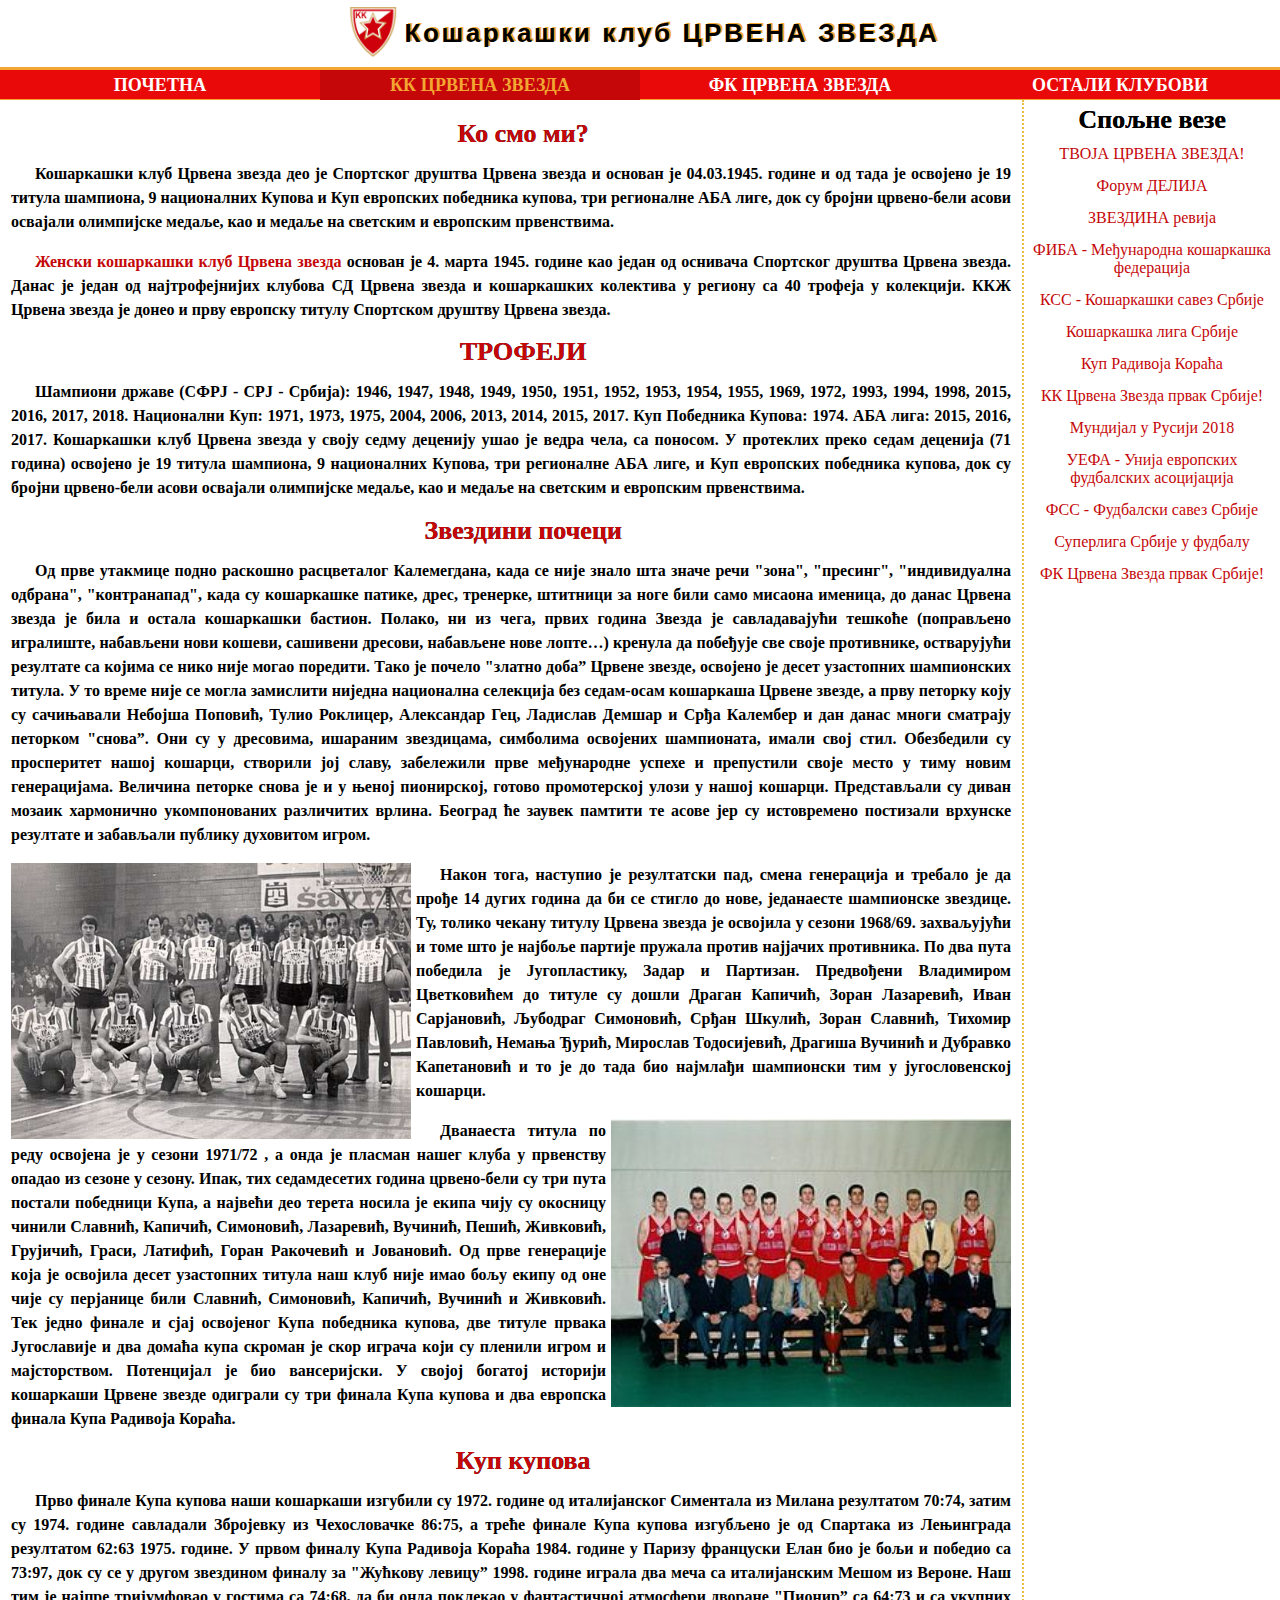
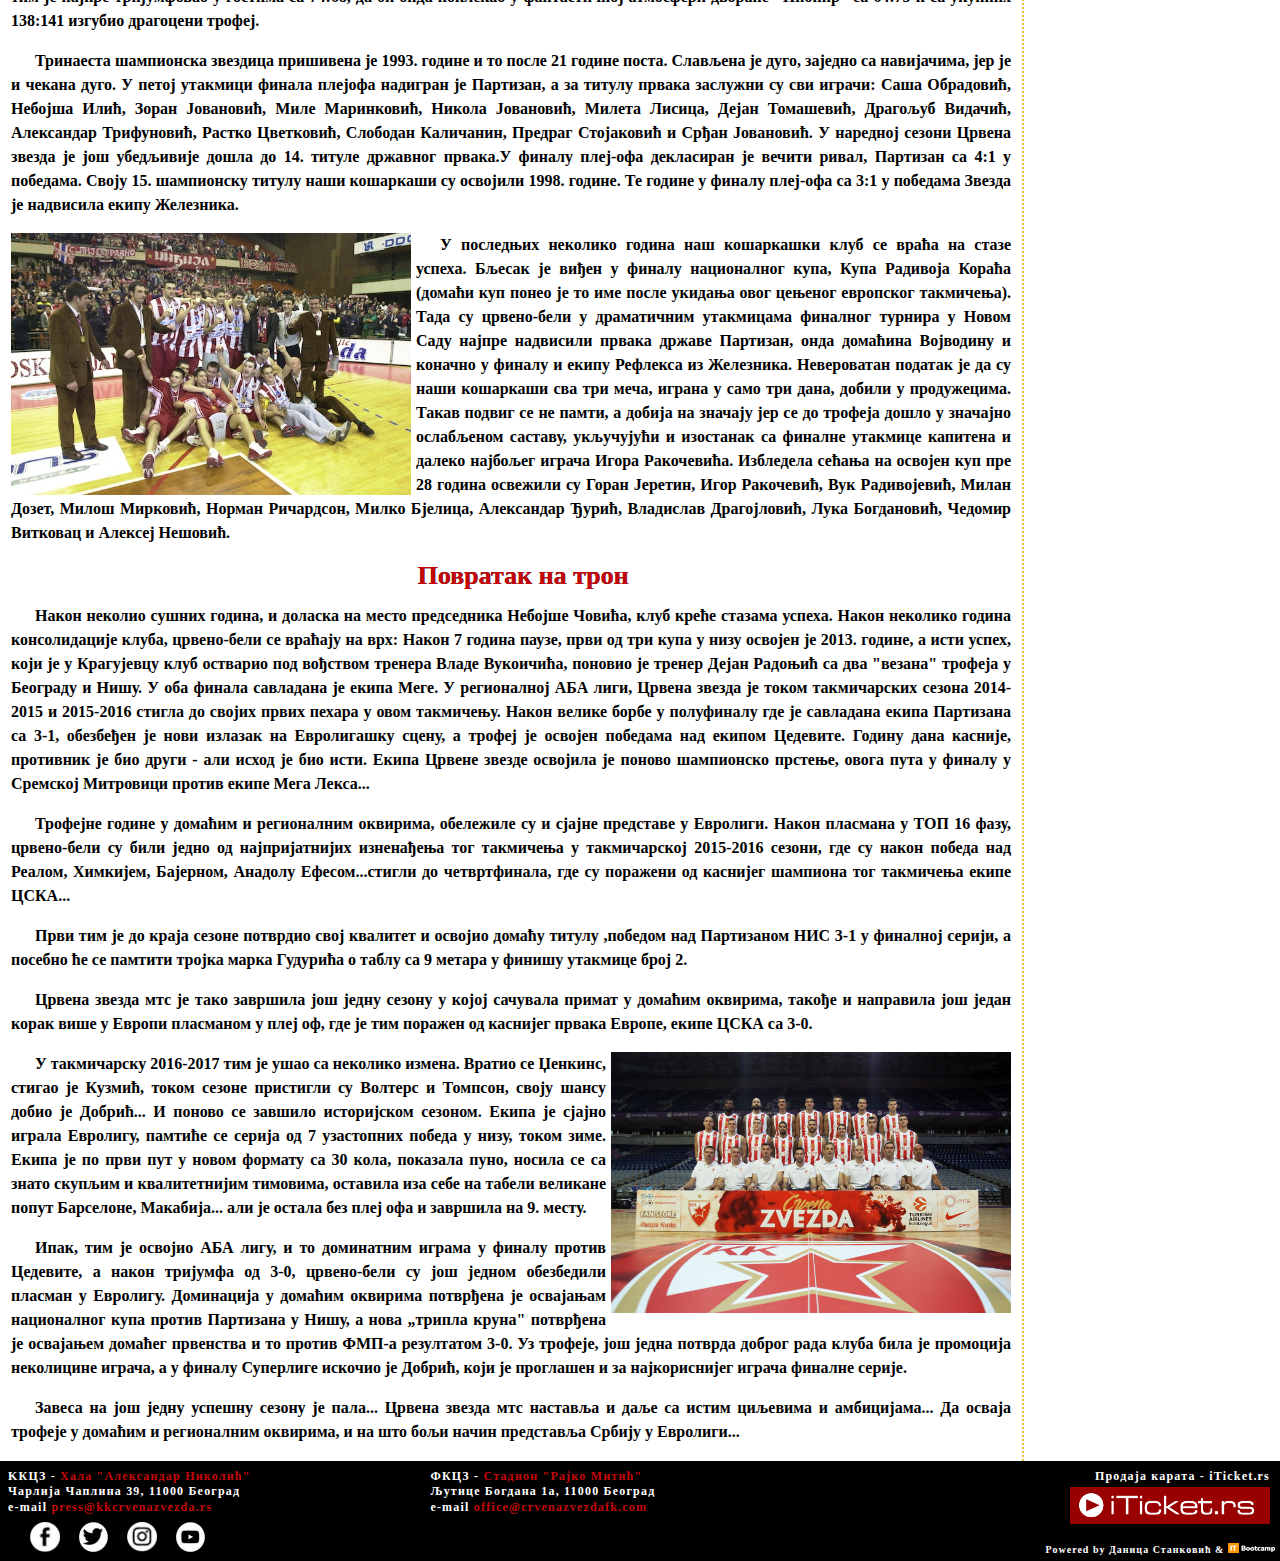
<file: kkcz.html>
<!DOCTYPE html>
<html lang="sr-RS">
  <head>
    <meta charset="UTF-8">
    <meta name="viewport" content="width=device-width, initial-scale=1.0">
    <title>KK ЦРВЕНА ЗВЕЗДА</title>
    <link rel="stylesheet" type="text/css" href="css/styles.css">
    <link rel="icon" href="img/kkcz.png">
  </head>
  <body>
    <header>
      <a href="kkcz.html" class="header-logo"><img src="img/kkcz.png" alt="logo - Kosarkaski klub Crvena Zvezda" width="50" height="50"></a>
      <p>Кошаркашки клуб ЦРВЕНА ЗВЕЗДА</p>
    </header>
    <nav>
      <ul class="navbar">
        <li><a href="index.html">ПОЧЕТНА</a></li>
        <li><a href="kkcz.html" style="background-color: #c50709; color: #F3A732; font-size: 18px; height: 33px; box-sizing: border-box;">КК ЦРВЕНА ЗВЕЗДА</a></li>
        <li><a href="fkcz.html">ФК ЦРВЕНА ЗВЕЗДА</a></li>
        <li class="dropdown"><a href="#" class="dropbtn">ОСТАЛИ КЛУБОВИ</a>
            <ul id="dropdown-content">
              <li><a target="_blank" href="https://sr.wikipedia.org/wiki/ОК_Црвена_звезда">ОДБОЈКА </a></li>
              <li><a target="_blank" href="https://sr.wikipedia.org/wiki/РК_Црвена_звезда">РУКОМЕТ </a></li>
              <li><a target="_blank" href="https://sr.wikipedia.org/wiki/ВК_Црвена_звезда">ВАТЕРПОЛО </a></li>
              <li><a target="_blank" href="https://sr.wikipedia.org/wiki/АК_Црвена_звезда">АТЛЕТИКА </a></li>
              <li><a target="_blank" href="https://sr.wikipedia.org/wiki/ТК_Црвена_звезда">ТЕНИС </a></li>
              <li><a target="_blank" href="https://sr.wikipedia.org/wiki/Веслачки_клуб_Црвена_звезда">ВЕСЛАЊЕ </a></li>
              <li><a target="_blank" href="https://sr.wikipedia.org/wiki/СК_Црвена_звезда">СТРЕЉАШТВО </a></li>
              <li><a target="_blank" href="https://sr.wikipedia.org/wiki/МК_Црвена_звезда">МАЧЕВАЊЕ </a></li>
              <li><a target="_blank" href="https://sr.wikipedia.org/wiki/ШК_Црвена_звезда">ШАХ </a></li>
              <li><a target="_blank" href="https://sr.wikipedia.org/wiki/ЏК_Црвена_звезда">ЏУДО </a></li>
              <li><a target="_blank" href="https://sr.wikipedia.org/wiki/Боксерски_клуб_Црвена_звезда">БОКС </a></li>
              <li><a target="_blank" href="https://sr.wikipedia.org/wiki/СТК_Црвена_звезда">СТОНИ ТЕНИС </a></li>
              <li><a target="_blank" href="https://sr.wikipedia.org/wiki/СКХЛ_Црвена_звезда">ХОКЕЈ НА ЛЕДУ</a></li>
            </ul>
        </li>
      </ul>
    </nav>
    <main>
      <section>
        <article>
          <h1>Ко смо ми?</h1>
          <p>Кошаркашки клуб Црвена звезда део је Спортског друштва Црвена звезда и основан је 04.03.1945. године и од тада је освојено је 19 титула шампиона, 9 националних Купова и Куп европских победника купова, три регионалне АБА лиге, док су бројни црвено-бели асови освајали олимпијске медаље, као и медаље на светским и европским првенствима.</p>
          <p><a class="linkovi" target="_blank" href="http://kkzcrvenazvezda.rs">Женски кошаркашки клуб Црвена звезда</a> основан је 4. марта 1945. године као један од оснивача Спортског друштва Црвена звезда. Данас је један од најтрофејнијих клубова СД Црвена звезда и кошаркашких колектива у региону са 40 трофеја у колекцији. ККЖ Црвена звезда је донео и прву европску титулу Спортском друштву Црвена звезда.</p>
        </article>
        <article>
          <h2>ТРОФЕЈИ</h2>
          <p>Шампиони државе (СФРЈ - СРЈ - Србија): 1946, 1947, 1948, 1949, 1950, 1951, 1952, 1953, 1954, 1955, 1969, 1972, 1993, 1994, 1998, 2015, 2016, 2017, 2018. Национални Куп: 1971, 1973, 1975, 2004, 2006, 2013, 2014, 2015, 2017. Куп Победника Купова: 1974. AБА лига: 2015, 2016, 2017. Кошаркашки клуб Црвена звезда у своју седму деценију ушао је ведра чела, са поносом. У протеклих преко седам деценија (71 година) освојено је 19 титула шампиона, 9 националних Купова, три регионалне АБА лиге, и Куп европских победника купова, док су бројни црвено-бели асови освајали олимпијске медаље, као и медаље на светским и европским првенствима.</p>
        </article>
        <article>
          <h2>Звездини почеци</h2>
          <p>Од прве утакмице подно раскошно расцветалог Калемегдана, када се није знало шта значе речи "зона", "пресинг", "индивидуална одбрана", "контранапад", када су кошаркашке патике, дрес, тренерке, штитници за ноге били само мисаона именица, до данас Црвена звезда је била и остала кошаркашки бастион. Полако, ни из чега, првих година Звезда је савладавајући тешкоће (поправљено игралиште, набављени нови кошеви, сашивени дресови, набављене нове лопте…) кренула да побеђује све своје противнике, остварујући резултате са којима се нико није могао поредити. Тако је почело "златно доба” Црвене звезде, освојено је десет узастопних шампионских титула. У то време није се могла замислити ниједна национална селекција без седам-осам кошаркаша Црвене звезде, а прву петорку коју су сачињавали Небојша Поповић, Тулио Роклицер, Александар Гец, Ладислав Демшар и Срђа Калембер и дан данас многи сматрају петорком "снова”. Они су у дресовима, ишараним звездицама, симболима освојених шампионата, имали свој стил. Обезбедили су просперитет нашој кошарци, створили јој славу, забележили прве међународне успехе и препустили своје место у тиму новим генерацијама. Величина петорке снова је и у њеној пионирској, готово промотерској улози у нашој кошарци. Представљали су диван мозаик хармонично укомпонованих различитих врлина. Београд ће заувек памтити те асове јер су истовремено постизали врхунске резултате и забављали публику духовитом игром.</p>
          <a target="_blank" href="img/kkcz/kkczvezda-tim-60ih.jpg" class="slike-opacity"><img class="istorijat-slike-levo" src="img/kkcz/kkczvezda-tim-60ih.jpg" alt="kosarkaski klub crvena zvezda 1960e" height="190"></a> 
          <p>Након тога, наступио је резултатски пад, смена генерација и требало је да прође 14 дугих година да би се стигло до нове, једанаесте шампионске звездице. Ту, толико чекану титулу Црвена звезда је освојила у сезони 1968/69. захваљујући и томе што је најбоље партије пружала против најјачих противника. По два пута победила је Југопластику, Задар и Партизан. Предвођени Владимиром Цветковићем до титуле су дошли Драган Капичић, Зоран Лазаревић, Иван Сарјановић, Љубодраг Симоновић, Срђан Шкулић, Зоран Славнић, Тихомир Павловић, Немања Ђурић, Мирослав Тодосијевић, Драгиша Вучинић и Дубравко Капетановић и то је до тада био најмлађи шампионски тим у југословенској кошарци.</p>
          <a target="_blank" href="img/kkcz/Sampioni98.jpg" class="slike-opacity"><img class="istorijat-slike-desno" src="img/kkcz/Sampioni98.jpg" alt="kosarkaski klub crvena zvezda sampioni 1998 kup koraca" height="240"></a>
          <p>Дванаеста титула по реду освојена је у сезони 1971/72 , а онда је пласман нашег клуба у првенству опадао из сезоне у сезону. Ипак, тих седамдесетих година црвено-бели су три пута постали победници Купа, а највећи део терета носила је екипа чију су окосницу чинили Славнић, Капичић, Симоновић, Лазаревић, Вучинић, Пешић, Живковић, Грујичић, Граси, Латифић, Горан Ракочевић и Јовановић. Од прве генерације која је освојила десет узастопних титула наш клуб није имао бољу екипу од оне чије су перјанице били Славнић, Симоновић, Капичић, Вучинић и Живковић. Тек једно финале и сјај освојеног Купа победника купова, две титуле првака Југославије и два домаћа купа скроман је скор играча који су пленили игром и мајсторством. Потенцијал је био вансеријски. У својој богатој историји кошаркаши Црвене звезде одиграли су три финала Купа купова и два европска финала Купа Радивоја Кораћа.</p>
        </article>
        <article>
          <h2>Куп купова</h2>
          <p>Прво финале Купа купова наши кошаркаши изгубили су 1972. године од италијанског Симентала из Милана резултатом 70:74, затим су 1974. године савладали Збројевку из Чехословачке 86:75, а треће финале Купа купова изгубљено је од Спартака из Лењинграда резултатом 62:63 1975. године. У првом финалу Купа Радивоја Кораћа 1984. године у Паризу француски Елан био је бољи и победио са 73:97, док су се у другом звездином финалу за "Жућкову левицу” 1998. године играла два меча са италијанским Мешом из Вероне. Наш тим је најпре тријумфовао у гостима са 74:68, да би онда поклекао у фантастичној атмосфери дворане "Пионир” са 64:73 и са укупних 138:141 изгубио драгоцени трофеј.</p>
          <p>Тринаеста шампионска звездица пришивена је 1993. године и то после 21 године поста. Слављена је дуго, заједно са навијачима, јер је и чекана дуго. У петој утакмици финала плејофа надигран је Партизан, а за титулу првака заслужни су сви играчи: Саша Обрадовић, Небојша Илић, Зоран Јовановић, Миле Маринковић, Никола Јовановић, Милета Лисица, Дејан Томашевић, Драгољуб Видачић, Александар Трифуновић, Растко Цветковић, Слободан Каличанин, Предраг Стојаковић и Срђан Јовановић. У наредној сезони Црвена звезда је још убедљивије дошла до 14. титуле државног првака.У финалу плеј-офа декласиран је вечити ривал, Партизан са 4:1 у победама. Своју 15. шампионску титулу наши кошаркаши су освојили 1998. године. Те године у финалу плеј-офа са 3:1 у победама Звезда је надвисила екипу Железника.</p>
          <a target="_blank" href="img/kkcz/Kup-koraca-2003-04.jpg" class="slike-opacity"><img class="istorijat-slike-levo" alt="kosarkaski klub crvena zvezda 2003 2004 kup Radivoja Koraca" src="img/kkcz/Kup-koraca-2003-04.jpg" height="210"></a>
          <p>У последњих неколико година наш кошаркашки клуб се враћа на стазе успеха. Бљесак је виђен у финалу националног купа, Купа Радивоја Кораћа (домаћи куп понео је то име после укидања овог цењеног европског такмичења). Тада су црвено-бели у драматичним утакмицама финалног турнира у Новом Саду најпре надвисили првака државе Партизан, онда домаћина Војводину и коначно у финалу и екипу Рефлекса из Железника. Невероватан податак је да су наши кошаркаши сва три меча, играна у само три дана, добили у продужецима. Такав подвиг се не памти, а добија на значају јер се до трофеја дошло у значајно ослабљеном саставу, укључујући и изостанак са финалне утакмице капитена и далеко најбољег играча Игора Ракочевића. Избледела сећања на освојен куп пре 28 година освежили су Горан Јеретин, Игор Ракочевић, Вук Радивојевић, Милан Дозет, Милош Мирковић, Норман Ричардсон, Милко Бјелица, Александар Ђурић, Владислав Драгојловић, Лука Богдановић, Чедомир Витковац и Алексеј Нешовић.</p>
        </article>
        <article>
          <h2>Повратак на трон</h2>
          <p>Након неколио сушних година, и доласка на место председника Небојше Човића, клуб креће стазама успеха. Након неколико година консолидације клуба, црвено-бели се враћају на врх: Након 7 година паузе, први од три купа у низу освојен је 2013. године, а исти успех, који је у Крагујевцу клуб остварио под вођством тренера Владе Вукоичића, поновио је тренер Дејан Радоњић са два "везана" трофеја у Београду и Нишу. У оба финала савладана је екипа Меге. У регионалној АБА лиги, Црвена звезда је током такмичарских сезона 2014-2015 и 2015-2016 стигла до својих првих пехара у овом такмичењу. Након велике борбе у полуфиналу где је савладана екипа Партизана са 3-1, обезбеђен је нови излазак на Евролигашку сцену, а трофеј је освојен победама над екипом Цедевите. Годину дана касније, противник је био други - али исход је био исти. Екипа Црвене звезде освојила је поново шампионско прстење, овога пута у финалу у Сремској Митровици против екипе Мега Лекса...</p>
          <p>Трофејне године у домаћим и регионалним оквирима, обележиле су и сјајне представе у Евролиги. Након пласмана у ТОП 16 фазу, црвено-бели су били једно од најпријатнијих изненађења тог такмичења у такмичарској 2015-2016 сезони, где су након победа над Реалом, Химкијем, Бајерном, Анадолу Ефесом...стигли до четвртфинала, где су поражени од каснијег шампиона тог такмичења екипе ЦСКА...</p>
          <p>Први тим је до краја сезоне потврдио свој квалитет и освојио домаћу титулу ,победом над Партизаном НИС 3-1 у финалној серији, а посебно ће се памтити тројка марка Гудурића о таблу са 9 метара у финишу утакмице број 2.</p>
          <p>Црвена звезда мтс је тако завршила још једну сезону у којој сачувала примат у домаћим оквирима, такође и направила још један корак више у Европи пласманом у плеј оф, где је тим поражен од каснијег првака Европе, екипе ЦСКА са 3-0.</p>
          <a target="_blank" href="img/kkcz/Crvena-zvezda-mts-2017-2018.jpg" class="slike-opacity"><img class="istorijat-slike-desno" src="img/kkcz/Crvena-zvezda-mts-2017-2018.jpg" alt="kosarkaski klub crvena zvezda mts sezona 2017-2018." height="190"></a> 
          <p>У такмичарску 2016-2017 тим је ушао са неколико измена. Вратио се Џенкинс, стигао је Кузмић, током сезоне пристигли су Волтерс и Томпсон, своју шансу добио је Добрић... И поново се завшило историјском сезоном. Екипа је сјајно играла Евролигу, памтиће се серија од 7 узастопних победа у низу,  током зиме. Екипа је по први пут у новом формату са 30 кола, показала пуно, носила се са знато скупљим и квалитетнијим тимовима, оставила иза себе на табели великане попут Барселоне, Макабија... али је остала без плеј офа и завршила на 9. месту.</p>
          <p>Ипак, тим је освојио АБА лигу, и то доминатним играма у финалу против Цедевите, а након тријумфа од 3-0, црвено-бели су још једном обезбедили пласман у Евролигу. Доминација у домаћим оквирима потврђена је освајањам националног купа против Партизана у Нишу, а нова „трипла круна" потврђена је освајањем домаћег првенства и то против ФМП-а  резултатом 3-0. Уз трофеје, још једна потврда доброг рада клуба била је промоција неколицине играча, а у финалу Суперлиге искочио је Добрић, који је проглашен и за најкориснијег играча финалне серије.</p>
          <p>Завеса на још једну успешну сезону је пала... Црвена звезда мтс наставља и даље са истим циљевима и амбицијама... Да осваја трофеје у домаћим и регионалним оквирима, и на што бољи начин представља Србију у Евролиги...</p>
        </article>
      </section>
      <aside>
        <h2>Спољне везе</h2>
        <ul>
          <li><a target="_blank" class="linkovi" href="http://www.mojacrvenazvezda.net">ТВОЈА ЦРВЕНА ЗВЕЗДА!</a></li>
          <li><a target="_blank" class="linkovi" href="http://www.delije.net/forum/">Форум ДЕЛИЈА</a></li>
          <li><a target="_blank" class="linkovi" href="http://sd-crvenazvezda.net/zvezdina-revija/">ЗВЕЗДИНА ревија</a></li>
          <li><a target="_blank" class="linkovi" href="https://www.fiba.basketball/">ФИБА - Међународна кошаркашка федерација</a></li>
          <li><a target="_blank" class="linkovi" href="http://www.kss.rs">КСС - Кошаркашки савез Србије</a></li>
          <li><a target="_blank" class="linkovi" href="http://www.kls.rs">Кошаркашка лига Србије</a></li>
          <li><a target="_blank" class="linkovi" href="http://www.kss.rs/category/kup-radivoja-koraca/">Куп Радивоја Кораћа</a></li>
          <li><a target="_blank" class="linkovi" href="http://www.politika.rs/scc/clanak/405373/Sport/Kosarka/Kosarkasi-Zvezde-cetvrti-put-uzastopno-sampion-Srbije">КК Црвена Звезда првак Србије!</a></li>
          <li><a target="_blank" class="linkovi" href="https://www.fifa.com/worldcup/">Мундијал у Русији 2018</a></li>
          <li><a target="_blank" class="linkovi" href="https://www.uefa.com/">УЕФА - Унија европских фудбалских асоцијација</a></li>
          <li><a target="_blank" class="linkovi" href="http://www.fss.rs/index.php?id=41">ФСС - Фудбалски савез Србије</a></li>
          <li><a target="_blank" class="linkovi" href="http://www.superliga.rs/">Суперлига Србије у фудбалу</a></li>
          <li><a target="_blank" class="linkovi" href="http://www.politika.rs/scc/clanak/404050/Фудбал/Фудбалери-Звезде-завршили-сезону-победом-против-Вождовца">ФК Црвена Звезда првак Србије!</a></li>
        </ul>
      </aside>         
    </main>
    <footer>
      <p id="footer-kkcz">KКЦЗ - <a target="_blank" href="http://www.tasmajdan.rs/hala-aleksandar-nikolic" class="linkovi">Хала "Александар Николић"</a><br>Чарлија Чаплина 39, 11000 Београд<br>e-mail <a class="linkovi" target="_blank" href="mailto:press@kkcrvenazvezda.rs">press@kkcrvenazvezda.rs</a></p>
      <p id="footer-fkcz">ФКЦЗ - <a target="_blank" href="http://www.crvenazvezdafk.com/scc/stadion" class="linkovi">Стадион "Рајко Митић"</a><br>Љутице Богдана 1а, 11000 Београд<br>e-mail <a class="linkovi" target="_blank" href="mailto:office@crvenazvezdafk.com">office@crvenazvezdafk.com</a></p>
      <p id="footer-iticket">Продаја карата - iTicket.rs<br><a target="_blank" href="https://www.iticket.rs"><img src="img/logo-iticket.png" alt="Logo iTicket.rs" width="200" class="footerlogo"></a>
      </p>
      <span>Powered by Даница Станковић & <a target="_blank" href="http://itbootcamp.rs"><img src="img/logo_itbootcamp.png" alt="logo itbootcamp.rs" height="10" class="footerlogo"></a></span>
      <div class="social-networks">
        <a target="_blank" href="https://www.facebook.com/Званична-презентација-СД-Црвена-звезда-181709031866227/" class="slike-opacity"><img src="img/logo_fb.png" alt="logo-facebook" height="30"></a>
        <a target="_blank" href="https://twitter.com/sdcrvenazvezda" class="slike-opacity"><img src="img/logo_tw.png" alt="logo-twitter" height="30"></a>
        <a target="_blank" href="https://www.instagram.com/crvenazvezdasd/" class="slike-opacity"><img src="img/logo_in.png" alt="logo-instagram" height="30"></a>
        <a target="_blank" href="https://www.youtube.com/user/sdzvezda" class="slike-opacity"><img src="img/logo_yt.png" alt="logo-youtube" height="30"></a>
      </div>
    </footer>
  </body>
</html>
</file>
<file: css/styles.css>
body {
  background-color: white;
  font-family: "Times New Roman", Times, serif;
  width: 100%;
  margin: 0;
}

header {
  height: 70px;
  width: 100%;
  background-color: white;
  margin: 0px;
  display: flex;
  justify-content: center;
  align-items: center;
  border-bottom: 3px solid #f3a732;
  box-sizing: border-box;
}

header p {
  padding: 2px 0;
  font-size: 12px;
  font-weight: 900;
  letter-spacing: .1em;
  color: black;
  text-shadow: 1px -.5px #f3a732;
  font-family: "Open Sans", Arial, sans-serif;
}

.header-logo {
  margin: 7px;
  float: left;
}

nav {
  height: 120px;
  width: 100%;
}

nav ul {
  list-style-type: none;
  margin: 0;
  padding: 0;
  overflow: hidden;
  background-color: #ea0909;
  height: 120px;
  display: flex;
  flex-direction: column;
}

nav ul li, li.dropdown {
  width: 100%;
  height: 30px;
  border-bottom: 1px solid #f3a732;
  box-sizing: border-box;
}

nav li a, .dropbtn {
 display: block;
 color: white;
 text-align: center;
 padding: 5px 0;
 text-decoration: none;
 font-size: 18px;
 font-weight: 900;
 letter-spacing: .1px;
 margin: 0;
 box-sizing: border-box;
}

.dropbtn {
  height: 30px;
  box-sizing: border-box;
}

ul#dropdown-content {
    display: none;
    position: absolute;  
    height: 140px;
    overflow: auto;
}

nav a:hover, .dropdown:hover .dropbtn {
  background-color: #c50709;
  color: #F3A732;
  font-size: 16px;
  height: 100%;
}

#dropdown-content li {
  padding: 0;
  text-decoration: none;
  display: inline-block;
  text-align: center;
  box-sizing: border-box;
  width: 100%;
  height: 30px;
}

#dropdown-content li a {
  height: 30px;
}

.dropdown:hover #dropdown-content {
    display: block;
}

main {
  width: 100%;
  background-color: white;
  display: flex;
  flex-direction: column;
}

section {
  text-align: justify;
  text-indent: 1.5em;
  background-color: white;
  line-height: 1.5em;
  font-weight: 700;
  color: black;
  padding: 20px 10px 0 10px;
  border-bottom: 2px dotted #edbd40;
  box-sizing: border-box;
}

section > * {
  padding: 1px;
}

section h1, h2 {
  text-align: center;
  color: #c50709;
  text-shadow: .2px -.2px .2px #000000;
  margin: .5px;
  font-size: 26px;
}

section a {
  padding: 0;
}

.slike-opacity:hover img {
  opacity: 0.3;
}

.istorijat-slike-levo {
  float: left;
  margin-right: 5px;
  width: 200px;
  height: auto;
}

.istorijat-slike-desno {
  float: right;
  margin-left: 5px;
  width: 200px;
  height: auto;
}

aside {
  text-align: center;
  background-color: white;
  display: block;
}

aside > * {
  padding: 5px;
  margin: 0;
}

aside h2 {
  color: black;
}

aside ul {
  list-style-type: none;
  background-color: white;
}   

aside ul li {
  margin-bottom: 14px;
}

footer {
  width: 100%;
  background-color: black;
  clear: both;
  display: flex;
  flex-direction: column;
  position: relative;
}

footer p, span {
  font-family: "Times New Roman", Times, serif;
  font-size: 12px;
  font-weight: 900;
  letter-spacing: .1em;
  line-height: 1.3em;
  color: white;
  box-sizing: border-box;
  margin: 0;
  display: inline-block;
}

.footerlogo {
  margin-top: 3px;
}

#footer-kkcz, #footer-fkcz, #footer-iticket {
  padding-top: 8px;
  padding-left: 8px;
}

#footer-iticket {
  padding-bottom: 15px; 
}

.linkovi {
  color: #c50709;
  text-decoration: none;
}

.linkovi:hover {
  color: #f3a732;
}

.social-networks {
  position: absolute;
  bottom: 25px;
  right: 5px;
  padding-left: 5px;
}

.social-networks a {
  display: block;
}

.social-networks img {
  padding-left: 15px;
}

footer span {
  position: absolute;
  bottom: 5px;
  right: 15px;
  font-size: 8px;
}

@media screen and (min-width: 450px) {
  header p {
    font-size: 14px;
  }

  #footer-iticket {
    text-align: right;
    position: absolute;
    right: 5px;
    bottom: 5px
  }
  footer {
    height: 150px;
  }
  .social-networks {
    position: absolute;
    bottom: 5px;
    left: 5px;
  }
  .social-networks a {
    display: inline-block;
  }

  footer span {
    font-size: 10px;
    right: 5px;
  }
}

@media screen and (min-width: 600px) {
  header p {
    font-size: 20px;
    text-shadow: 2px -1px #f3a732;
  }

  nav li a, .dropbtn {
    font-size: 14px;
  }

  footer {
    height: 120px;
    flex-direction: row;
  }
  footer p {
    float: left;
    width: 33%;
  }

  #footer-iticket {
    right: 10px;
    top: 0;
  }
  .social-networks {
    position: absolute;
    bottom: 15px;
    right: 15px;
    left: auto;
  }
}


@media screen and (min-width: 800px) {
  header p {
    font-size: 26px;
  }
  nav {
    height: 30px;
  }
  nav ul {
    flex-direction: row;
    height: 30px;
  }
  nav li {
    width: 25%;
  }
  nav li a, .dropbtn {
    font-size: 18px;
  }
  ul#dropdown-content {  
    height: 300px;
    z-index: 1;
  }
  main {
    flex-direction: row;
    bottom: 100px;
    top: 100px;
    grid-auto-rows: 1fr
  }
  section {
    position: inherit;
    width: 80%;
    border: none;
    border-right: 2px dotted #edbd40;
  }
  aside {
    width: 20%;
    position: absolute;
    right: 0;
    z-index: 0;
  }
  .istorijat-slike-levo, .istorijat-slike-desno {
    width: 400px;
  }
  footer {
    height: 100px;
  }
  .social-networks {
    right: auto;
    left: 10px;
    bottom: 5px;
  }
}
</file>
